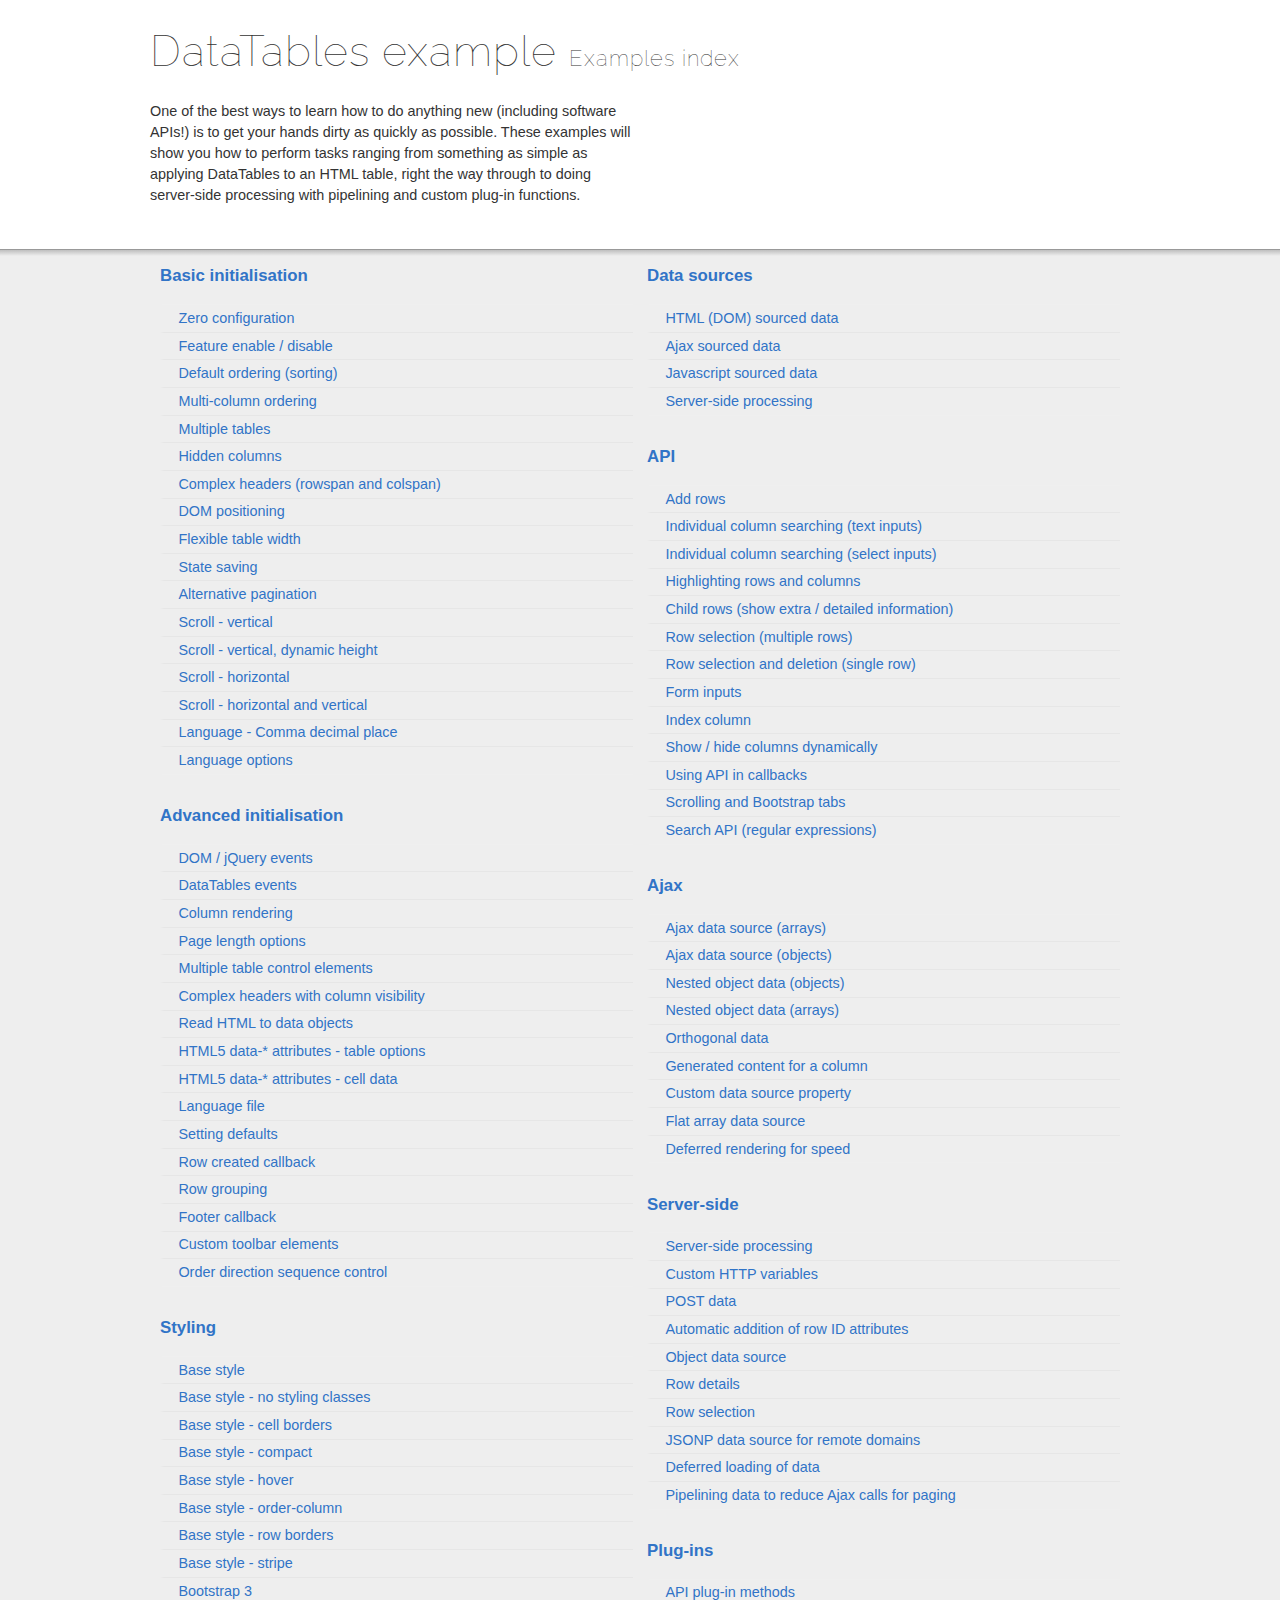
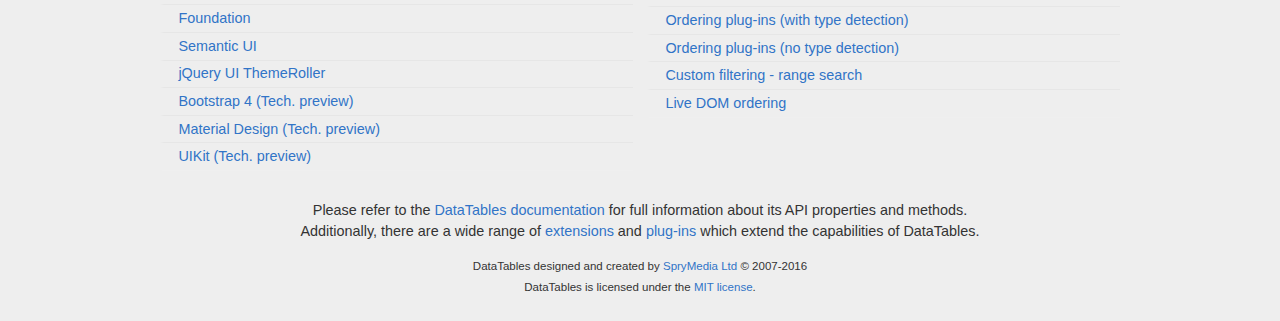
<file: DataTables-1.10.13/examples/index.html>
<!DOCTYPE html>
<html>
<head>
	<meta charset="utf-8">
	<link rel="shortcut icon" type="image/ico" href="http://www.datatables.net/favicon.ico">
	<meta name="viewport" content="initial-scale=1.0, maximum-scale=2.0">
	<link rel="stylesheet" type="text/css" href="./resources/syntax/shCore.css">
	<link rel="stylesheet" type="text/css" href="./resources/demo.css">
	<script type="text/javascript" language="javascript" src="//code.jquery.com/jquery-1.12.4.js">
	</script>
	<script type="text/javascript" language="javascript" src="./resources/syntax/shCore.js">
	</script>
	<script type="text/javascript" language="javascript" src="./resources/demo.js">
	</script>
	<title>DataTables examples - Examples index</title>
</head>
<body class="dt-example">
	<div class="container">
		<section>
			<h1>DataTables example <span>Examples index</span></h1>
			<div class="info">
				<p>One of the best ways to learn how to do anything new (including software APIs!) is to get your hands dirty as quickly as possible. These examples will show you
				how to perform tasks ranging from something as simple as applying DataTables to an HTML table, right the way through to doing server-side processing with
				pipelining and custom plug-in functions.</p>
			</div>
		</section>
	</div>
	<section>
		<div class="footer">
			<div class="gradient"></div>
			<div class="liner">
				<div class="toc">
					<div class="toc-group">
						<h3><a href="./basic_init/index.html">Basic initialisation</a></h3>
						<ul class="toc">
							<li>
								<a href="./basic_init/zero_configuration.html">Zero configuration</a>
							</li>
							<li>
								<a href="./basic_init/filter_only.html">Feature enable / disable</a>
							</li>
							<li>
								<a href="./basic_init/table_sorting.html">Default ordering (sorting)</a>
							</li>
							<li>
								<a href="./basic_init/multi_col_sort.html">Multi-column ordering</a>
							</li>
							<li>
								<a href="./basic_init/multiple_tables.html">Multiple tables</a>
							</li>
							<li>
								<a href="./basic_init/hidden_columns.html">Hidden columns</a>
							</li>
							<li>
								<a href="./basic_init/complex_header.html">Complex headers (rowspan and colspan)</a>
							</li>
							<li>
								<a href="./basic_init/dom.html">DOM positioning</a>
							</li>
							<li>
								<a href="./basic_init/flexible_width.html">Flexible table width</a>
							</li>
							<li>
								<a href="./basic_init/state_save.html">State saving</a>
							</li>
							<li>
								<a href="./basic_init/alt_pagination.html">Alternative pagination</a>
							</li>
							<li>
								<a href="./basic_init/scroll_y.html">Scroll - vertical</a>
							</li>
							<li>
								<a href="./basic_init/scroll_y_dynamic.html">Scroll - vertical, dynamic height</a>
							</li>
							<li>
								<a href="./basic_init/scroll_x.html">Scroll - horizontal</a>
							</li>
							<li>
								<a href="./basic_init/scroll_xy.html">Scroll - horizontal and vertical</a>
							</li>
							<li>
								<a href="./basic_init/comma-decimal.html">Language - Comma decimal place</a>
							</li>
							<li>
								<a href="./basic_init/language.html">Language options</a>
							</li>
						</ul>
					</div>
					<div class="toc-group">
						<h3><a href="./advanced_init/index.html">Advanced initialisation</a></h3>
						<ul class="toc">
							<li>
								<a href="./advanced_init/events_live.html">DOM / jQuery events</a>
							</li>
							<li>
								<a href="./advanced_init/dt_events.html">DataTables events</a>
							</li>
							<li>
								<a href="./advanced_init/column_render.html">Column rendering</a>
							</li>
							<li>
								<a href="./advanced_init/length_menu.html">Page length options</a>
							</li>
							<li>
								<a href="./advanced_init/dom_multiple_elements.html">Multiple table control elements</a>
							</li>
							<li>
								<a href="./advanced_init/complex_header.html">Complex headers with column visibility</a>
							</li>
							<li>
								<a href="./advanced_init/object_dom_read.html">Read HTML to data objects</a>
							</li>
							<li>
								<a href="./advanced_init/html5-data-options.html">HTML5 data-* attributes - table options</a>
							</li>
							<li>
								<a href="./advanced_init/html5-data-attributes.html">HTML5 data-* attributes - cell data</a>
							</li>
							<li>
								<a href="./advanced_init/language_file.html">Language file</a>
							</li>
							<li>
								<a href="./advanced_init/defaults.html">Setting defaults</a>
							</li>
							<li>
								<a href="./advanced_init/row_callback.html">Row created callback</a>
							</li>
							<li>
								<a href="./advanced_init/row_grouping.html">Row grouping</a>
							</li>
							<li>
								<a href="./advanced_init/footer_callback.html">Footer callback</a>
							</li>
							<li>
								<a href="./advanced_init/dom_toolbar.html">Custom toolbar elements</a>
							</li>
							<li>
								<a href="./advanced_init/sort_direction_control.html">Order direction sequence control</a>
							</li>
						</ul>
					</div>
					<div class="toc-group">
						<h3><a href="./styling/index.html">Styling</a></h3>
						<ul class="toc">
							<li>
								<a href="./styling/display.html">Base style</a>
							</li>
							<li>
								<a href="./styling/no-classes.html">Base style - no styling classes</a>
							</li>
							<li>
								<a href="./styling/cell-border.html">Base style - cell borders</a>
							</li>
							<li>
								<a href="./styling/compact.html">Base style - compact</a>
							</li>
							<li>
								<a href="./styling/hover.html">Base style - hover</a>
							</li>
							<li>
								<a href="./styling/order-column.html">Base style - order-column</a>
							</li>
							<li>
								<a href="./styling/row-border.html">Base style - row borders</a>
							</li>
							<li>
								<a href="./styling/stripe.html">Base style - stripe</a>
							</li>
							<li>
								<a href="./styling/bootstrap.html">Bootstrap 3</a>
							</li>
							<li>
								<a href="./styling/foundation.html">Foundation</a>
							</li>
							<li>
								<a href="./styling/semanticui.html">Semantic UI</a>
							</li>
							<li>
								<a href="./styling/jqueryUI.html">jQuery UI ThemeRoller</a>
							</li>
							<li>
								<a href="./styling/bootstrap4.html">Bootstrap 4 (Tech. preview)</a>
							</li>
							<li>
								<a href="./styling/material.html">Material Design (Tech. preview)</a>
							</li>
							<li>
								<a href="./styling/uikit.html">UIKit (Tech. preview)</a>
							</li>
						</ul>
					</div>
					<div class="toc-group">
						<h3><a href="./data_sources/index.html">Data sources</a></h3>
						<ul class="toc">
							<li>
								<a href="./data_sources/dom.html">HTML (DOM) sourced data</a>
							</li>
							<li>
								<a href="./data_sources/ajax.html">Ajax sourced data</a>
							</li>
							<li>
								<a href="./data_sources/js_array.html">Javascript sourced data</a>
							</li>
							<li>
								<a href="./data_sources/server_side.html">Server-side processing</a>
							</li>
						</ul>
					</div>
					<div class="toc-group">
						<h3><a href="./api/index.html">API</a></h3>
						<ul class="toc">
							<li>
								<a href="./api/add_row.html">Add rows</a>
							</li>
							<li>
								<a href="./api/multi_filter.html">Individual column searching (text inputs)</a>
							</li>
							<li>
								<a href="./api/multi_filter_select.html">Individual column searching (select inputs)</a>
							</li>
							<li>
								<a href="./api/highlight.html">Highlighting rows and columns</a>
							</li>
							<li>
								<a href="./api/row_details.html">Child rows (show extra / detailed information)</a>
							</li>
							<li>
								<a href="./api/select_row.html">Row selection (multiple rows)</a>
							</li>
							<li>
								<a href="./api/select_single_row.html">Row selection and deletion (single row)</a>
							</li>
							<li>
								<a href="./api/form.html">Form inputs</a>
							</li>
							<li>
								<a href="./api/counter_columns.html">Index column</a>
							</li>
							<li>
								<a href="./api/show_hide.html">Show / hide columns dynamically</a>
							</li>
							<li>
								<a href="./api/api_in_init.html">Using API in callbacks</a>
							</li>
							<li>
								<a href="./api/tabs_and_scrolling.html">Scrolling and Bootstrap tabs</a>
							</li>
							<li>
								<a href="./api/regex.html">Search API (regular expressions)</a>
							</li>
						</ul>
					</div>
					<div class="toc-group">
						<h3><a href="./ajax/index.html">Ajax</a></h3>
						<ul class="toc">
							<li>
								<a href="./ajax/simple.html">Ajax data source (arrays)</a>
							</li>
							<li>
								<a href="./ajax/objects.html">Ajax data source (objects)</a>
							</li>
							<li>
								<a href="./ajax/deep.html">Nested object data (objects)</a>
							</li>
							<li>
								<a href="./ajax/objects_subarrays.html">Nested object data (arrays)</a>
							</li>
							<li>
								<a href="./ajax/orthogonal-data.html">Orthogonal data</a>
							</li>
							<li>
								<a href="./ajax/null_data_source.html">Generated content for a column</a>
							</li>
							<li>
								<a href="./ajax/custom_data_property.html">Custom data source property</a>
							</li>
							<li>
								<a href="./ajax/custom_data_flat.html">Flat array data source</a>
							</li>
							<li>
								<a href="./ajax/defer_render.html">Deferred rendering for speed</a>
							</li>
						</ul>
					</div>
					<div class="toc-group">
						<h3><a href="./server_side/index.html">Server-side</a></h3>
						<ul class="toc">
							<li>
								<a href="./server_side/simple.html">Server-side processing</a>
							</li>
							<li>
								<a href="./server_side/custom_vars.html">Custom HTTP variables</a>
							</li>
							<li>
								<a href="./server_side/post.html">POST data</a>
							</li>
							<li>
								<a href="./server_side/ids.html">Automatic addition of row ID attributes</a>
							</li>
							<li>
								<a href="./server_side/object_data.html">Object data source</a>
							</li>
							<li>
								<a href="./server_side/row_details.html">Row details</a>
							</li>
							<li>
								<a href="./server_side/select_rows.html">Row selection</a>
							</li>
							<li>
								<a href="./server_side/jsonp.html">JSONP data source for remote domains</a>
							</li>
							<li>
								<a href="./server_side/defer_loading.html">Deferred loading of data</a>
							</li>
							<li>
								<a href="./server_side/pipeline.html">Pipelining data to reduce Ajax calls for paging</a>
							</li>
						</ul>
					</div>
					<div class="toc-group">
						<h3><a href="./plug-ins/index.html">Plug-ins</a></h3>
						<ul class="toc">
							<li>
								<a href="./plug-ins/api.html">API plug-in methods</a>
							</li>
							<li>
								<a href="./plug-ins/sorting_auto.html">Ordering plug-ins (with type detection)</a>
							</li>
							<li>
								<a href="./plug-ins/sorting_manual.html">Ordering plug-ins (no type detection)</a>
							</li>
							<li>
								<a href="./plug-ins/range_filtering.html">Custom filtering - range search</a>
							</li>
							<li>
								<a href="./plug-ins/dom_sort.html">Live DOM ordering</a>
							</li>
						</ul>
					</div>
				</div>
				<div class="epilogue">
					<p>Please refer to the <a href="http://www.datatables.net">DataTables documentation</a> for full information about its API properties and methods.<br>
					Additionally, there are a wide range of <a href="http://www.datatables.net/extensions">extensions</a> and <a href=
					"http://www.datatables.net/plug-ins">plug-ins</a> which extend the capabilities of DataTables.</p>
					<p class="copyright">DataTables designed and created by <a href="http://www.sprymedia.co.uk">SpryMedia Ltd</a> © 2007-2016<br>
					DataTables is licensed under the <a href="http://www.datatables.net/mit">MIT license</a>.</p>
				</div>
			</div>
		</div>
	</section>
</body>
</html>
</file>
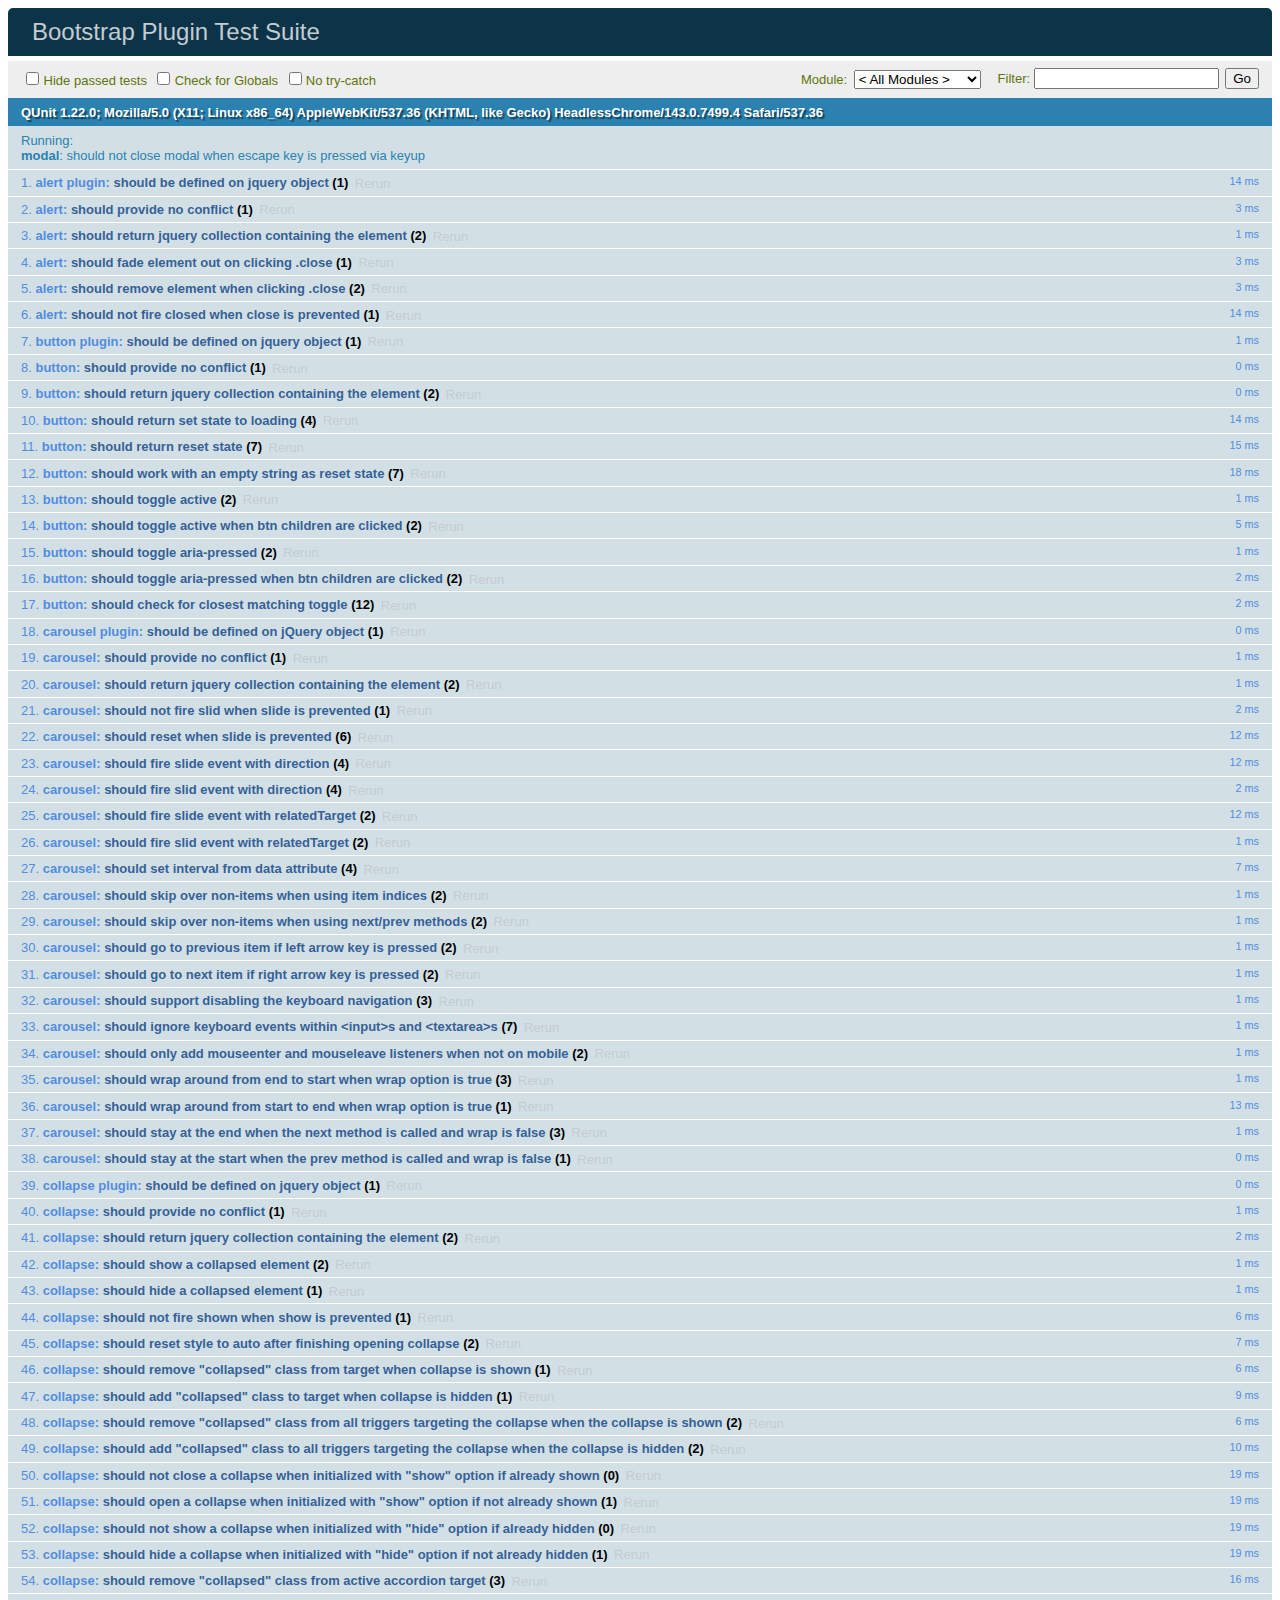
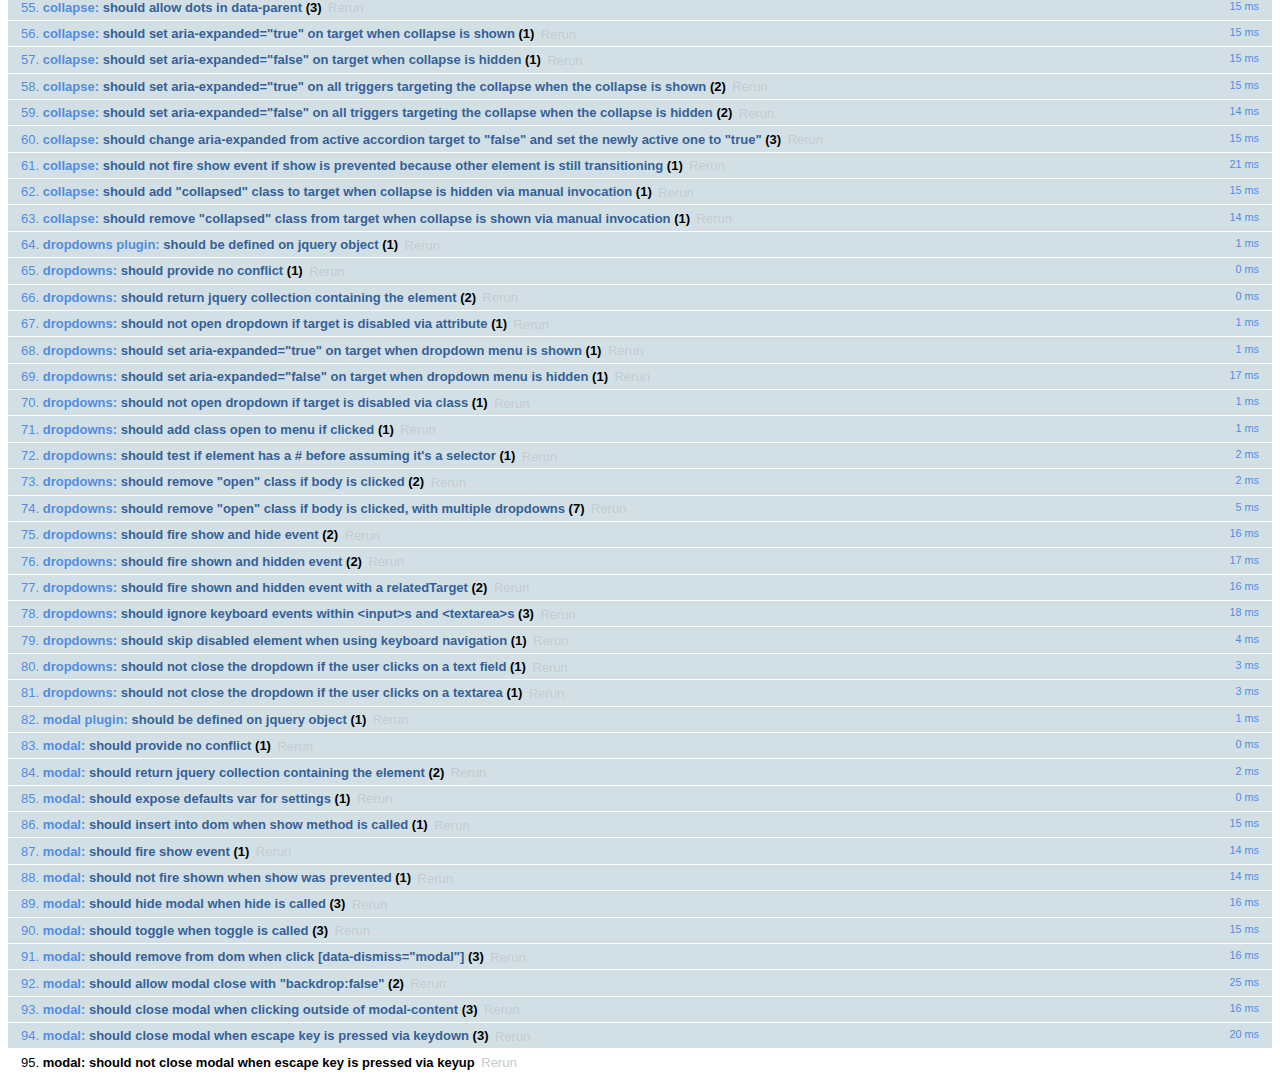
<file: bootstrap-3.3.7-dist/js/tests/index.html>
<!DOCTYPE html>
<html>
  <head>
    <meta charset="utf-8">
    <title>Bootstrap Plugin Test Suite</title>
    <meta name="viewport" content="width=device-width, initial-scale=1">

    <!-- jQuery -->
    <script src="vendor/jquery.min.js"></script>
    <script>
      // Disable jQuery event aliases to ensure we don't accidentally use any of them
      (function () {
        var eventAliases = [
          'blur',
          'focus',
          'focusin',
          'focusout',
          'load',
          'resize',
          'scroll',
          'unload',
          'click',
          'dblclick',
          'mousedown',
          'mouseup',
          'mousemove',
          'mouseover',
          'mouseout',
          'mouseenter',
          'mouseleave',
          'change',
          'select',
          'submit',
          'keydown',
          'keypress',
          'keyup',
          'error',
          'contextmenu',
          'hover',
          'bind',
          'unbind',
          'delegate',
          'undelegate'
        ]
        for (var i = 0; i < eventAliases.length; i++) {
          var eventAlias = eventAliases[i]
          $.fn[eventAlias] = function () {
            throw new Error('Using the ".' + eventAlias + '()" method is not allowed, so that Bootstrap can be compatible with custom jQuery builds which exclude the "event aliases" module that defines said method. See https://github.com/twbs/bootstrap/blob/master/CONTRIBUTING.md#js')
          }
        }
      })()
    </script>

    <!-- QUnit -->
    <link rel="stylesheet" href="vendor/qunit.css" media="screen">
    <script src="vendor/qunit.js"></script>
    <script>
      // See https://github.com/axemclion/grunt-saucelabs#test-result-details-with-qunit
      var log = []
      // Require assert.expect in each test
      QUnit.config.requireExpects = true
      QUnit.done(function (testResults) {
        var tests = []
        for (var i = 0, len = log.length; i < len; i++) {
          var details = log[i]
          tests.push({
            name: details.name,
            result: details.result,
            expected: details.expected,
            actual: details.actual,
            source: details.source
          })
        }
        testResults.tests = tests

        window.global_test_results = testResults
      })

      QUnit.testStart(function (testDetails) {
        $(window).scrollTop(0)
        QUnit.log(function (details) {
          if (!details.result) {
            details.name = testDetails.name
            log.push(details)
          }
        })
      })

      // Cleanup
      QUnit.testDone(function () {
        $('#qunit-fixture').empty()
        $('#modal-test, .modal-backdrop').remove()
      })

      // Display fixture on-screen on iOS to avoid false positives
      if (/iPhone|iPad|iPod/.test(navigator.userAgent)) {
        QUnit.begin(function() {
          $('#qunit-fixture').css({ top: 0, left: 0 })
        })

        QUnit.done(function () {
          $('#qunit-fixture').css({ top: '', left: '' })
        })
      }

      // Disable deprecated global QUnit method aliases in preparation for QUnit v2
      (function () {
        var methodNames = [
          'async',
          'asyncTest',
          'deepEqual',
          'equal',
          'expect',
          'module',
          'notDeepEqual',
          'notEqual',
          'notPropEqual',
          'notStrictEqual',
          'ok',
          'propEqual',
          'push',
          'start',
          'stop',
          'strictEqual',
          'test',
          'throws'
        ];
        for (var i = 0; i < methodNames.length; i++) {
          var methodName = methodNames[i];
          window[methodName] = undefined;
        }
      })();
    </script>

    <!-- Plugin sources -->
    <script>$.support.transition = false</script>
    <script src="../../js/alert.js"></script>
    <script src="../../js/button.js"></script>
    <script src="../../js/carousel.js"></script>
    <script src="../../js/collapse.js"></script>
    <script src="../../js/dropdown.js"></script>
    <script src="../../js/modal.js"></script>
    <script src="../../js/scrollspy.js"></script>
    <script src="../../js/tab.js"></script>
    <script src="../../js/tooltip.js"></script>
    <script src="../../js/popover.js"></script>
    <script src="../../js/affix.js"></script>

    <!-- Unit tests -->
    <script src="unit/alert.js"></script>
    <script src="unit/button.js"></script>
    <script src="unit/carousel.js"></script>
    <script src="unit/collapse.js"></script>
    <script src="unit/dropdown.js"></script>
    <script src="unit/modal.js"></script>
    <script src="unit/scrollspy.js"></script>
    <script src="unit/tab.js"></script>
    <script src="unit/tooltip.js"></script>
    <script src="unit/popover.js"></script>
    <script src="unit/affix.js"></script>

  </head>
  <body>
    <div id="qunit-container">
      <div id="qunit"></div>
      <div id="qunit-fixture"></div>
    </div>
  </body>
</html>
</file>
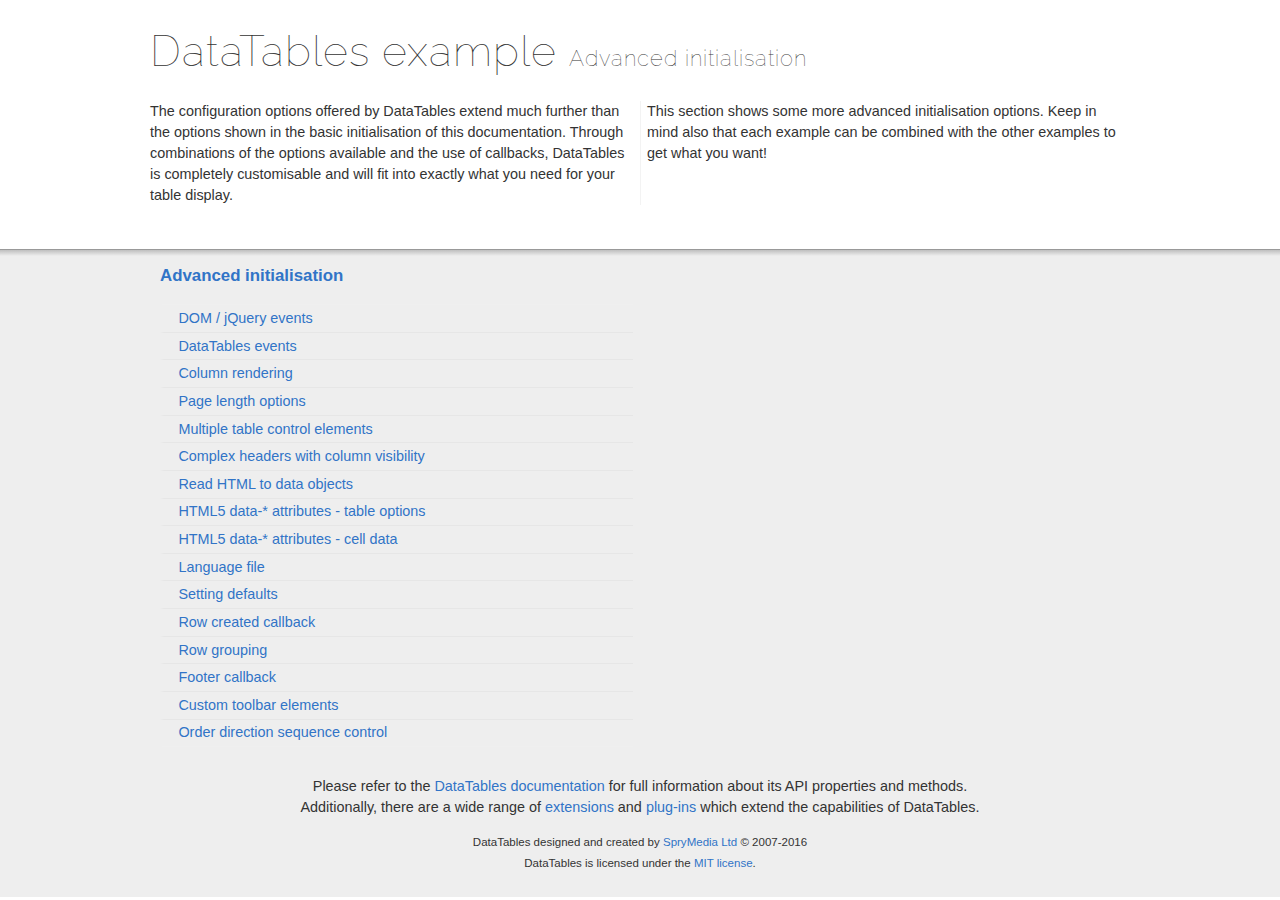
<file: DataTables-1.10.13/examples/advanced_init/index.html>
<!DOCTYPE html>
<html>
<head>
	<meta charset="utf-8">
	<link rel="shortcut icon" type="image/ico" href="http://www.datatables.net/favicon.ico">
	<meta name="viewport" content="initial-scale=1.0, maximum-scale=2.0">
	<link rel="stylesheet" type="text/css" href="../resources/syntax/shCore.css">
	<link rel="stylesheet" type="text/css" href="../resources/demo.css">
	<script type="text/javascript" language="javascript" src="//code.jquery.com/jquery-1.12.4.js">
	</script>
	<script type="text/javascript" language="javascript" src="../resources/syntax/shCore.js">
	</script>
	<script type="text/javascript" language="javascript" src="../resources/demo.js">
	</script>
	<title>DataTables examples - Advanced initialisation</title>
</head>
<body class="dt-example">
	<div class="container">
		<section>
			<h1>DataTables example <span>Advanced initialisation</span></h1>
			<div class="info">
				<p>The configuration options offered by DataTables extend much further than the options shown in the basic initialisation of this documentation. Through
				combinations of the options available and the use of callbacks, DataTables is completely customisable and will fit into exactly what you need for your table
				display.</p>
				<p>This section shows some more advanced initialisation options. Keep in mind also that each example can be combined with the other examples to get what you
				want!</p>
			</div>
		</section>
	</div>
	<section>
		<div class="footer">
			<div class="gradient"></div>
			<div class="liner">
				<div class="toc">
					<div class="toc-group">
						<h3><a href="./index.html">Advanced initialisation</a></h3>
						<ul class="toc">
							<li>
								<a href="./events_live.html">DOM / jQuery events</a>
							</li>
							<li>
								<a href="./dt_events.html">DataTables events</a>
							</li>
							<li>
								<a href="./column_render.html">Column rendering</a>
							</li>
							<li>
								<a href="./length_menu.html">Page length options</a>
							</li>
							<li>
								<a href="./dom_multiple_elements.html">Multiple table control elements</a>
							</li>
							<li>
								<a href="./complex_header.html">Complex headers with column visibility</a>
							</li>
							<li>
								<a href="./object_dom_read.html">Read HTML to data objects</a>
							</li>
							<li>
								<a href="./html5-data-options.html">HTML5 data-* attributes - table options</a>
							</li>
							<li>
								<a href="./html5-data-attributes.html">HTML5 data-* attributes - cell data</a>
							</li>
							<li>
								<a href="./language_file.html">Language file</a>
							</li>
							<li>
								<a href="./defaults.html">Setting defaults</a>
							</li>
							<li>
								<a href="./row_callback.html">Row created callback</a>
							</li>
							<li>
								<a href="./row_grouping.html">Row grouping</a>
							</li>
							<li>
								<a href="./footer_callback.html">Footer callback</a>
							</li>
							<li>
								<a href="./dom_toolbar.html">Custom toolbar elements</a>
							</li>
							<li>
								<a href="./sort_direction_control.html">Order direction sequence control</a>
							</li>
						</ul>
					</div>
				</div>
				<div class="epilogue">
					<p>Please refer to the <a href="http://www.datatables.net">DataTables documentation</a> for full information about its API properties and methods.<br>
					Additionally, there are a wide range of <a href="http://www.datatables.net/extensions">extensions</a> and <a href=
					"http://www.datatables.net/plug-ins">plug-ins</a> which extend the capabilities of DataTables.</p>
					<p class="copyright">DataTables designed and created by <a href="http://www.sprymedia.co.uk">SpryMedia Ltd</a> © 2007-2016<br>
					DataTables is licensed under the <a href="http://www.datatables.net/mit">MIT license</a>.</p>
				</div>
			</div>
		</div>
	</section>
</body>
</html>
</file>
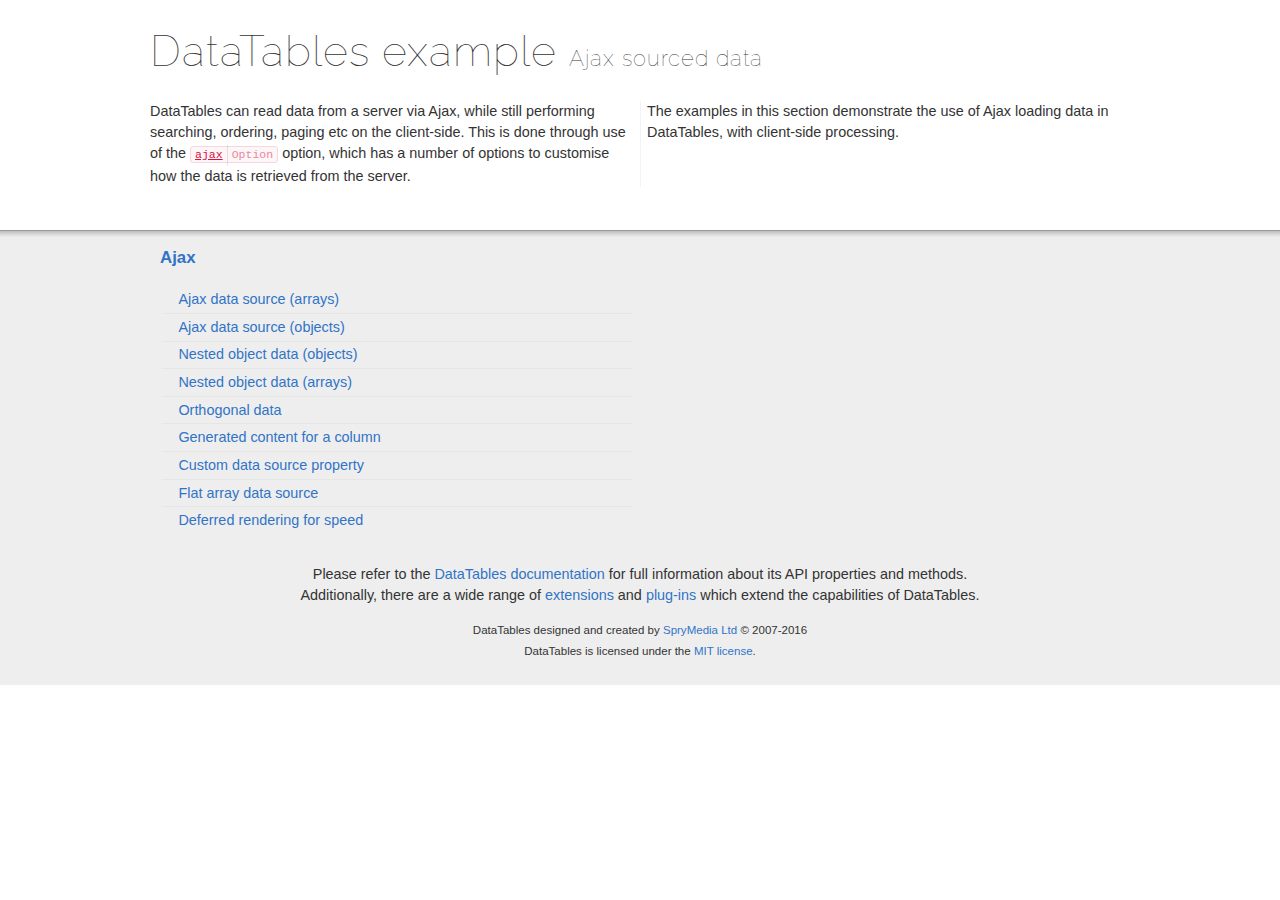
<file: DataTables-1.10.13/examples/ajax/index.html>
<!DOCTYPE html>
<html>
<head>
	<meta charset="utf-8">
	<link rel="shortcut icon" type="image/ico" href="http://www.datatables.net/favicon.ico">
	<meta name="viewport" content="initial-scale=1.0, maximum-scale=2.0">
	<link rel="stylesheet" type="text/css" href="../resources/syntax/shCore.css">
	<link rel="stylesheet" type="text/css" href="../resources/demo.css">
	<script type="text/javascript" language="javascript" src="//code.jquery.com/jquery-1.12.4.js">
	</script>
	<script type="text/javascript" language="javascript" src="../resources/syntax/shCore.js">
	</script>
	<script type="text/javascript" language="javascript" src="../resources/demo.js">
	</script>
	<title>DataTables examples - Ajax sourced data</title>
</head>
<body class="dt-example">
	<div class="container">
		<section>
			<h1>DataTables example <span>Ajax sourced data</span></h1>
			<div class="info">
				<p>DataTables can read data from a server via Ajax, while still performing searching, ordering, paging etc on the client-side. This is done through use of the
				<a href="//datatables.net/reference/option/ajax"><code class="option" title="DataTables initialisation option">ajax</code></a> option, which has a number of
				options to customise how the data is retrieved from the server.</p>
				<p>The examples in this section demonstrate the use of Ajax loading data in DataTables, with client-side processing.</p>
			</div>
		</section>
	</div>
	<section>
		<div class="footer">
			<div class="gradient"></div>
			<div class="liner">
				<div class="toc">
					<div class="toc-group">
						<h3><a href="./index.html">Ajax</a></h3>
						<ul class="toc">
							<li>
								<a href="./simple.html">Ajax data source (arrays)</a>
							</li>
							<li>
								<a href="./objects.html">Ajax data source (objects)</a>
							</li>
							<li>
								<a href="./deep.html">Nested object data (objects)</a>
							</li>
							<li>
								<a href="./objects_subarrays.html">Nested object data (arrays)</a>
							</li>
							<li>
								<a href="./orthogonal-data.html">Orthogonal data</a>
							</li>
							<li>
								<a href="./null_data_source.html">Generated content for a column</a>
							</li>
							<li>
								<a href="./custom_data_property.html">Custom data source property</a>
							</li>
							<li>
								<a href="./custom_data_flat.html">Flat array data source</a>
							</li>
							<li>
								<a href="./defer_render.html">Deferred rendering for speed</a>
							</li>
						</ul>
					</div>
				</div>
				<div class="epilogue">
					<p>Please refer to the <a href="http://www.datatables.net">DataTables documentation</a> for full information about its API properties and methods.<br>
					Additionally, there are a wide range of <a href="http://www.datatables.net/extensions">extensions</a> and <a href=
					"http://www.datatables.net/plug-ins">plug-ins</a> which extend the capabilities of DataTables.</p>
					<p class="copyright">DataTables designed and created by <a href="http://www.sprymedia.co.uk">SpryMedia Ltd</a> © 2007-2016<br>
					DataTables is licensed under the <a href="http://www.datatables.net/mit">MIT license</a>.</p>
				</div>
			</div>
		</div>
	</section>
</body>
</html>
</file>
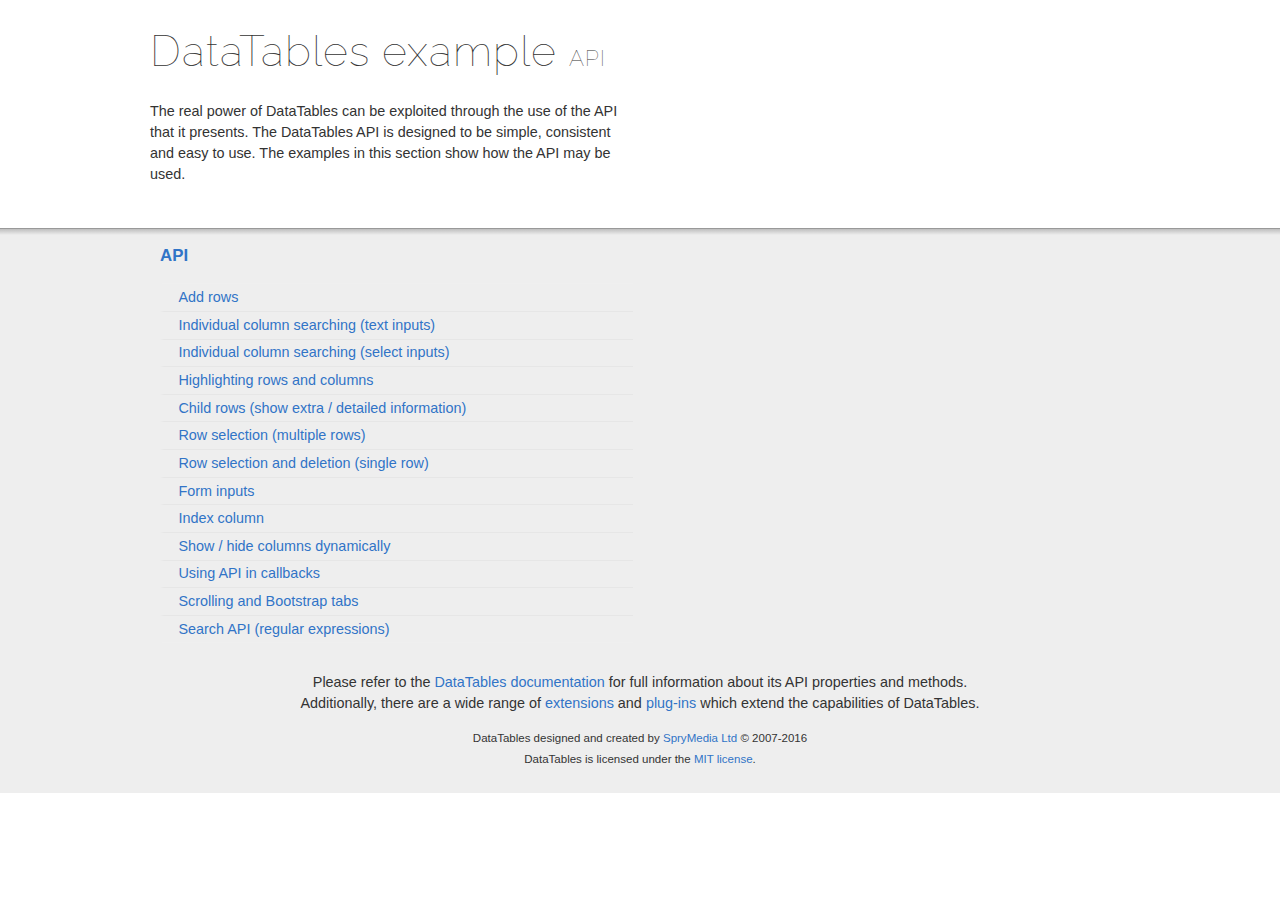
<file: DataTables-1.10.13/examples/api/index.html>
<!DOCTYPE html>
<html>
<head>
	<meta charset="utf-8">
	<link rel="shortcut icon" type="image/ico" href="http://www.datatables.net/favicon.ico">
	<meta name="viewport" content="initial-scale=1.0, maximum-scale=2.0">
	<link rel="stylesheet" type="text/css" href="../resources/syntax/shCore.css">
	<link rel="stylesheet" type="text/css" href="../resources/demo.css">
	<script type="text/javascript" language="javascript" src="//code.jquery.com/jquery-1.12.4.js">
	</script>
	<script type="text/javascript" language="javascript" src="../resources/syntax/shCore.js">
	</script>
	<script type="text/javascript" language="javascript" src="../resources/demo.js">
	</script>
	<title>DataTables examples - API</title>
</head>
<body class="dt-example">
	<div class="container">
		<section>
			<h1>DataTables example <span>API</span></h1>
			<div class="info">
				<p>The real power of DataTables can be exploited through the use of the API that it presents. The DataTables API is designed to be simple, consistent and easy to
				use. The examples in this section show how the API may be used.</p>
			</div>
		</section>
	</div>
	<section>
		<div class="footer">
			<div class="gradient"></div>
			<div class="liner">
				<div class="toc">
					<div class="toc-group">
						<h3><a href="./index.html">API</a></h3>
						<ul class="toc">
							<li>
								<a href="./add_row.html">Add rows</a>
							</li>
							<li>
								<a href="./multi_filter.html">Individual column searching (text inputs)</a>
							</li>
							<li>
								<a href="./multi_filter_select.html">Individual column searching (select inputs)</a>
							</li>
							<li>
								<a href="./highlight.html">Highlighting rows and columns</a>
							</li>
							<li>
								<a href="./row_details.html">Child rows (show extra / detailed information)</a>
							</li>
							<li>
								<a href="./select_row.html">Row selection (multiple rows)</a>
							</li>
							<li>
								<a href="./select_single_row.html">Row selection and deletion (single row)</a>
							</li>
							<li>
								<a href="./form.html">Form inputs</a>
							</li>
							<li>
								<a href="./counter_columns.html">Index column</a>
							</li>
							<li>
								<a href="./show_hide.html">Show / hide columns dynamically</a>
							</li>
							<li>
								<a href="./api_in_init.html">Using API in callbacks</a>
							</li>
							<li>
								<a href="./tabs_and_scrolling.html">Scrolling and Bootstrap tabs</a>
							</li>
							<li>
								<a href="./regex.html">Search API (regular expressions)</a>
							</li>
						</ul>
					</div>
				</div>
				<div class="epilogue">
					<p>Please refer to the <a href="http://www.datatables.net">DataTables documentation</a> for full information about its API properties and methods.<br>
					Additionally, there are a wide range of <a href="http://www.datatables.net/extensions">extensions</a> and <a href=
					"http://www.datatables.net/plug-ins">plug-ins</a> which extend the capabilities of DataTables.</p>
					<p class="copyright">DataTables designed and created by <a href="http://www.sprymedia.co.uk">SpryMedia Ltd</a> © 2007-2016<br>
					DataTables is licensed under the <a href="http://www.datatables.net/mit">MIT license</a>.</p>
				</div>
			</div>
		</div>
	</section>
</body>
</html>
</file>
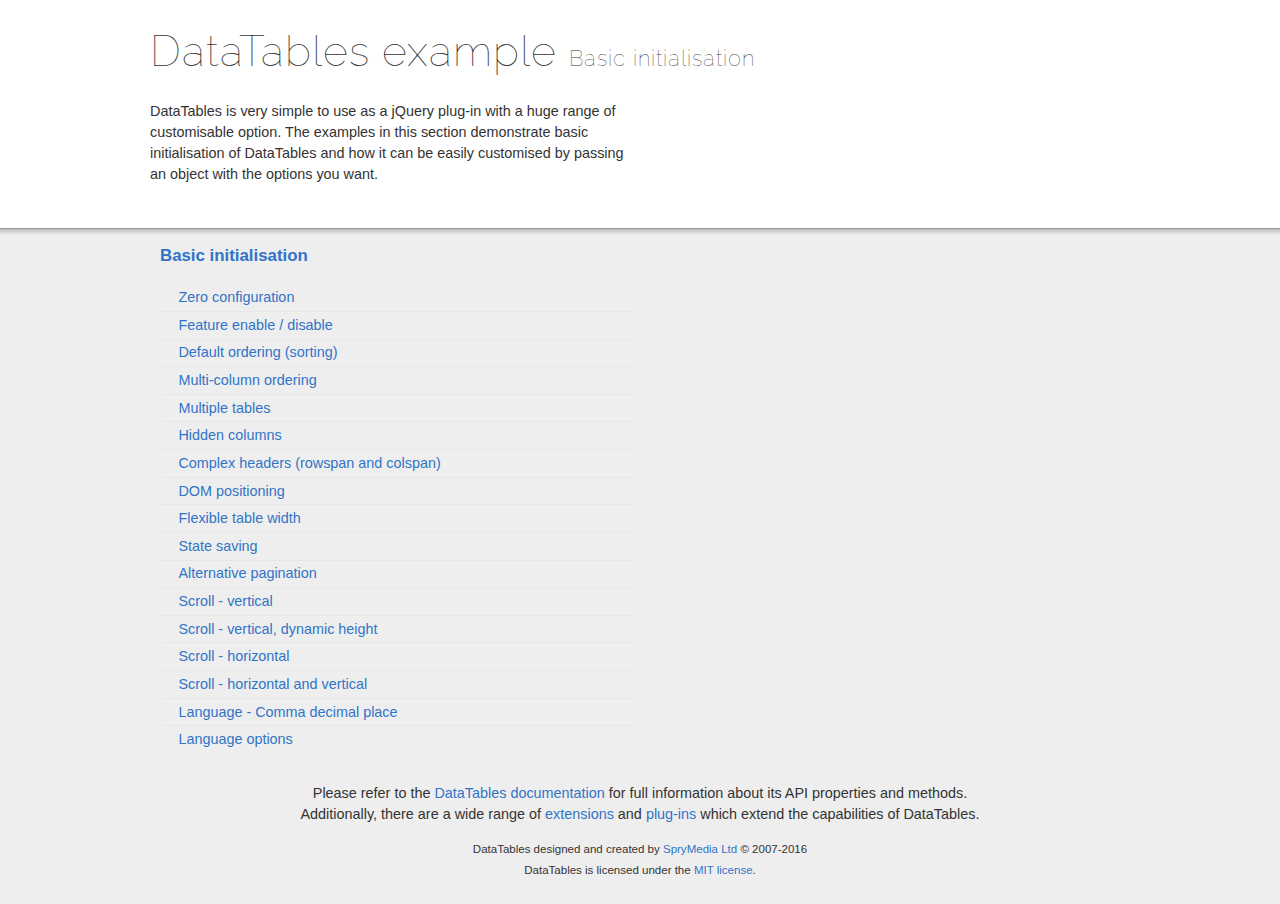
<file: DataTables-1.10.13/examples/basic_init/index.html>
<!DOCTYPE html>
<html>
<head>
	<meta charset="utf-8">
	<link rel="shortcut icon" type="image/ico" href="http://www.datatables.net/favicon.ico">
	<meta name="viewport" content="initial-scale=1.0, maximum-scale=2.0">
	<link rel="stylesheet" type="text/css" href="../resources/syntax/shCore.css">
	<link rel="stylesheet" type="text/css" href="../resources/demo.css">
	<script type="text/javascript" language="javascript" src="//code.jquery.com/jquery-1.12.4.js">
	</script>
	<script type="text/javascript" language="javascript" src="../resources/syntax/shCore.js">
	</script>
	<script type="text/javascript" language="javascript" src="../resources/demo.js">
	</script>
	<title>DataTables examples - Basic initialisation</title>
</head>
<body class="dt-example">
	<div class="container">
		<section>
			<h1>DataTables example <span>Basic initialisation</span></h1>
			<div class="info">
				<p>DataTables is very simple to use as a jQuery plug-in with a huge range of customisable option. The examples in this section demonstrate basic initialisation of
				DataTables and how it can be easily customised by passing an object with the options you want.</p>
			</div>
		</section>
	</div>
	<section>
		<div class="footer">
			<div class="gradient"></div>
			<div class="liner">
				<div class="toc">
					<div class="toc-group">
						<h3><a href="./index.html">Basic initialisation</a></h3>
						<ul class="toc">
							<li>
								<a href="./zero_configuration.html">Zero configuration</a>
							</li>
							<li>
								<a href="./filter_only.html">Feature enable / disable</a>
							</li>
							<li>
								<a href="./table_sorting.html">Default ordering (sorting)</a>
							</li>
							<li>
								<a href="./multi_col_sort.html">Multi-column ordering</a>
							</li>
							<li>
								<a href="./multiple_tables.html">Multiple tables</a>
							</li>
							<li>
								<a href="./hidden_columns.html">Hidden columns</a>
							</li>
							<li>
								<a href="./complex_header.html">Complex headers (rowspan and colspan)</a>
							</li>
							<li>
								<a href="./dom.html">DOM positioning</a>
							</li>
							<li>
								<a href="./flexible_width.html">Flexible table width</a>
							</li>
							<li>
								<a href="./state_save.html">State saving</a>
							</li>
							<li>
								<a href="./alt_pagination.html">Alternative pagination</a>
							</li>
							<li>
								<a href="./scroll_y.html">Scroll - vertical</a>
							</li>
							<li>
								<a href="./scroll_y_dynamic.html">Scroll - vertical, dynamic height</a>
							</li>
							<li>
								<a href="./scroll_x.html">Scroll - horizontal</a>
							</li>
							<li>
								<a href="./scroll_xy.html">Scroll - horizontal and vertical</a>
							</li>
							<li>
								<a href="./comma-decimal.html">Language - Comma decimal place</a>
							</li>
							<li>
								<a href="./language.html">Language options</a>
							</li>
						</ul>
					</div>
				</div>
				<div class="epilogue">
					<p>Please refer to the <a href="http://www.datatables.net">DataTables documentation</a> for full information about its API properties and methods.<br>
					Additionally, there are a wide range of <a href="http://www.datatables.net/extensions">extensions</a> and <a href=
					"http://www.datatables.net/plug-ins">plug-ins</a> which extend the capabilities of DataTables.</p>
					<p class="copyright">DataTables designed and created by <a href="http://www.sprymedia.co.uk">SpryMedia Ltd</a> © 2007-2016<br>
					DataTables is licensed under the <a href="http://www.datatables.net/mit">MIT license</a>.</p>
				</div>
			</div>
		</div>
	</section>
</body>
</html>
</file>
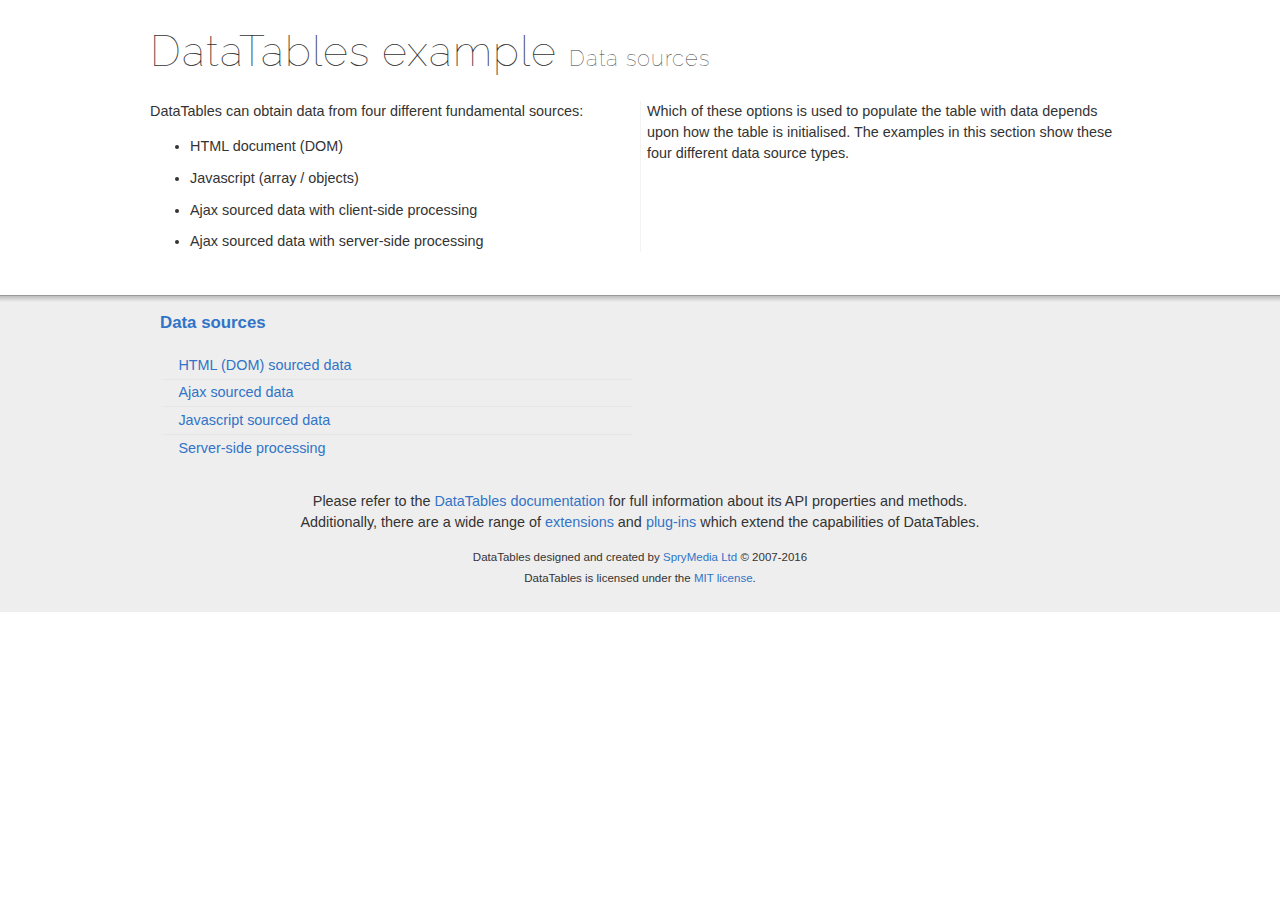
<file: DataTables-1.10.13/examples/data_sources/index.html>
<!DOCTYPE html>
<html>
<head>
	<meta charset="utf-8">
	<link rel="shortcut icon" type="image/ico" href="http://www.datatables.net/favicon.ico">
	<meta name="viewport" content="initial-scale=1.0, maximum-scale=2.0">
	<link rel="stylesheet" type="text/css" href="../resources/syntax/shCore.css">
	<link rel="stylesheet" type="text/css" href="../resources/demo.css">
	<script type="text/javascript" language="javascript" src="//code.jquery.com/jquery-1.12.4.js">
	</script>
	<script type="text/javascript" language="javascript" src="../resources/syntax/shCore.js">
	</script>
	<script type="text/javascript" language="javascript" src="../resources/demo.js">
	</script>
	<title>DataTables examples - Data sources</title>
</head>
<body class="dt-example">
	<div class="container">
		<section>
			<h1>DataTables example <span>Data sources</span></h1>
			<div class="info">
				<p>DataTables can obtain data from four different fundamental sources:</p>
				<ul class="markdown">
					<li>HTML document (DOM)</li>
					<li>Javascript (array / objects)</li>
					<li>Ajax sourced data with client-side processing</li>
					<li>Ajax sourced data with server-side processing</li>
				</ul>
				<p>Which of these options is used to populate the table with data depends upon how the table is initialised. The examples in this section show these four different
				data source types.</p>
			</div>
		</section>
	</div>
	<section>
		<div class="footer">
			<div class="gradient"></div>
			<div class="liner">
				<div class="toc">
					<div class="toc-group">
						<h3><a href="./index.html">Data sources</a></h3>
						<ul class="toc">
							<li>
								<a href="./dom.html">HTML (DOM) sourced data</a>
							</li>
							<li>
								<a href="./ajax.html">Ajax sourced data</a>
							</li>
							<li>
								<a href="./js_array.html">Javascript sourced data</a>
							</li>
							<li>
								<a href="./server_side.html">Server-side processing</a>
							</li>
						</ul>
					</div>
				</div>
				<div class="epilogue">
					<p>Please refer to the <a href="http://www.datatables.net">DataTables documentation</a> for full information about its API properties and methods.<br>
					Additionally, there are a wide range of <a href="http://www.datatables.net/extensions">extensions</a> and <a href=
					"http://www.datatables.net/plug-ins">plug-ins</a> which extend the capabilities of DataTables.</p>
					<p class="copyright">DataTables designed and created by <a href="http://www.sprymedia.co.uk">SpryMedia Ltd</a> © 2007-2016<br>
					DataTables is licensed under the <a href="http://www.datatables.net/mit">MIT license</a>.</p>
				</div>
			</div>
		</div>
	</section>
</body>
</html>
</file>
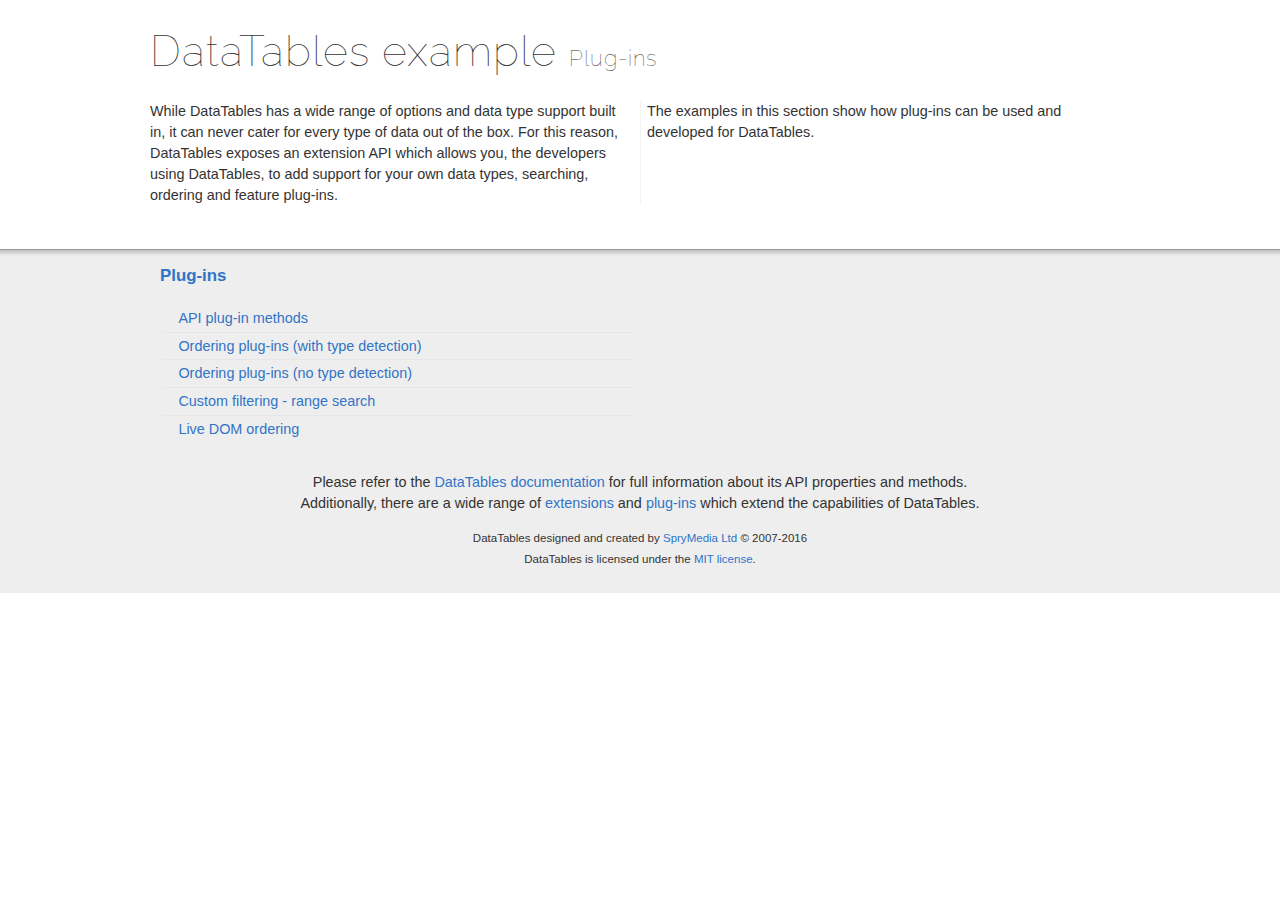
<file: DataTables-1.10.13/examples/plug-ins/index.html>
<!DOCTYPE html>
<html>
<head>
	<meta charset="utf-8">
	<link rel="shortcut icon" type="image/ico" href="http://www.datatables.net/favicon.ico">
	<meta name="viewport" content="initial-scale=1.0, maximum-scale=2.0">
	<link rel="stylesheet" type="text/css" href="../resources/syntax/shCore.css">
	<link rel="stylesheet" type="text/css" href="../resources/demo.css">
	<script type="text/javascript" language="javascript" src="//code.jquery.com/jquery-1.12.4.js">
	</script>
	<script type="text/javascript" language="javascript" src="../resources/syntax/shCore.js">
	</script>
	<script type="text/javascript" language="javascript" src="../resources/demo.js">
	</script>
	<title>DataTables examples - Plug-ins</title>
</head>
<body class="dt-example">
	<div class="container">
		<section>
			<h1>DataTables example <span>Plug-ins</span></h1>
			<div class="info">
				<p>While DataTables has a wide range of options and data type support built in, it can never cater for every type of data out of the box. For this reason,
				DataTables exposes an extension API which allows you, the developers using DataTables, to add support for your own data types, searching, ordering and feature
				plug-ins.</p>
				<p>The examples in this section show how plug-ins can be used and developed for DataTables.</p>
			</div>
		</section>
	</div>
	<section>
		<div class="footer">
			<div class="gradient"></div>
			<div class="liner">
				<div class="toc">
					<div class="toc-group">
						<h3><a href="./index.html">Plug-ins</a></h3>
						<ul class="toc">
							<li>
								<a href="./api.html">API plug-in methods</a>
							</li>
							<li>
								<a href="./sorting_auto.html">Ordering plug-ins (with type detection)</a>
							</li>
							<li>
								<a href="./sorting_manual.html">Ordering plug-ins (no type detection)</a>
							</li>
							<li>
								<a href="./range_filtering.html">Custom filtering - range search</a>
							</li>
							<li>
								<a href="./dom_sort.html">Live DOM ordering</a>
							</li>
						</ul>
					</div>
				</div>
				<div class="epilogue">
					<p>Please refer to the <a href="http://www.datatables.net">DataTables documentation</a> for full information about its API properties and methods.<br>
					Additionally, there are a wide range of <a href="http://www.datatables.net/extensions">extensions</a> and <a href=
					"http://www.datatables.net/plug-ins">plug-ins</a> which extend the capabilities of DataTables.</p>
					<p class="copyright">DataTables designed and created by <a href="http://www.sprymedia.co.uk">SpryMedia Ltd</a> © 2007-2016<br>
					DataTables is licensed under the <a href="http://www.datatables.net/mit">MIT license</a>.</p>
				</div>
			</div>
		</div>
	</section>
</body>
</html>
</file>
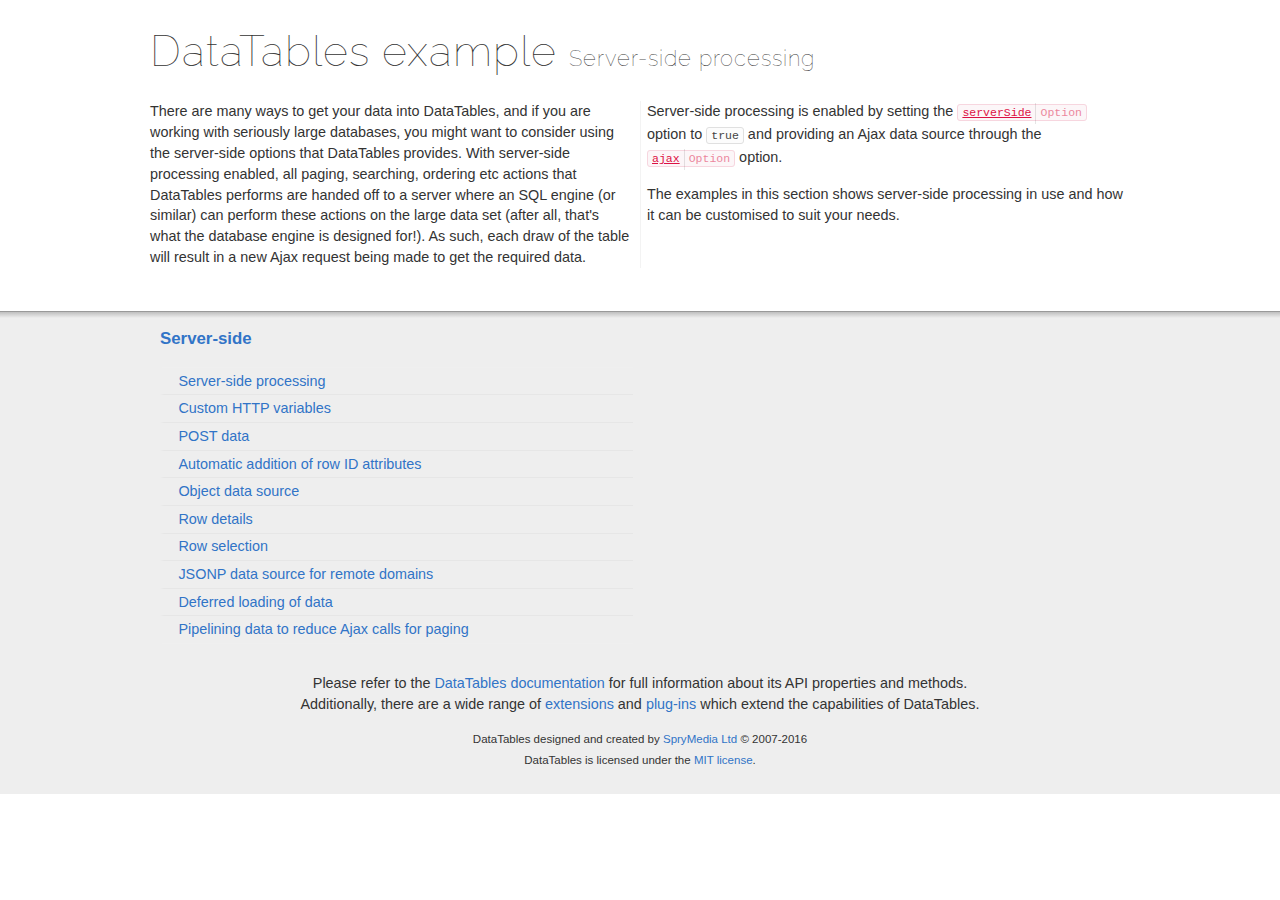
<file: DataTables-1.10.13/examples/server_side/index.html>
<!DOCTYPE html>
<html>
<head>
	<meta charset="utf-8">
	<link rel="shortcut icon" type="image/ico" href="http://www.datatables.net/favicon.ico">
	<meta name="viewport" content="initial-scale=1.0, maximum-scale=2.0">
	<link rel="stylesheet" type="text/css" href="../resources/syntax/shCore.css">
	<link rel="stylesheet" type="text/css" href="../resources/demo.css">
	<script type="text/javascript" language="javascript" src="//code.jquery.com/jquery-1.12.4.js">
	</script>
	<script type="text/javascript" language="javascript" src="../resources/syntax/shCore.js">
	</script>
	<script type="text/javascript" language="javascript" src="../resources/demo.js">
	</script>
	<title>DataTables examples - Server-side processing</title>
</head>
<body class="dt-example">
	<div class="container">
		<section>
			<h1>DataTables example <span>Server-side processing</span></h1>
			<div class="info">
				<p>There are many ways to get your data into DataTables, and if you are working with seriously large databases, you might want to consider using the server-side
				options that DataTables provides. With server-side processing enabled, all paging, searching, ordering etc actions that DataTables performs are handed off to a
				server where an SQL engine (or similar) can perform these actions on the large data set (after all, that's what the database engine is designed for!). As such,
				each draw of the table will result in a new Ajax request being made to get the required data.</p>
				<p>Server-side processing is enabled by setting the <a href="//datatables.net/reference/option/serverSide"><code class="option" title=
				"DataTables initialisation option">serverSide</code></a> option to <code>true</code> and providing an Ajax data source through the <a href=
				"//datatables.net/reference/option/ajax"><code class="option" title="DataTables initialisation option">ajax</code></a> option.</p>
				<p>The examples in this section shows server-side processing in use and how it can be customised to suit your needs.</p>
			</div>
		</section>
	</div>
	<section>
		<div class="footer">
			<div class="gradient"></div>
			<div class="liner">
				<div class="toc">
					<div class="toc-group">
						<h3><a href="./index.html">Server-side</a></h3>
						<ul class="toc">
							<li>
								<a href="./simple.html">Server-side processing</a>
							</li>
							<li>
								<a href="./custom_vars.html">Custom HTTP variables</a>
							</li>
							<li>
								<a href="./post.html">POST data</a>
							</li>
							<li>
								<a href="./ids.html">Automatic addition of row ID attributes</a>
							</li>
							<li>
								<a href="./object_data.html">Object data source</a>
							</li>
							<li>
								<a href="./row_details.html">Row details</a>
							</li>
							<li>
								<a href="./select_rows.html">Row selection</a>
							</li>
							<li>
								<a href="./jsonp.html">JSONP data source for remote domains</a>
							</li>
							<li>
								<a href="./defer_loading.html">Deferred loading of data</a>
							</li>
							<li>
								<a href="./pipeline.html">Pipelining data to reduce Ajax calls for paging</a>
							</li>
						</ul>
					</div>
				</div>
				<div class="epilogue">
					<p>Please refer to the <a href="http://www.datatables.net">DataTables documentation</a> for full information about its API properties and methods.<br>
					Additionally, there are a wide range of <a href="http://www.datatables.net/extensions">extensions</a> and <a href=
					"http://www.datatables.net/plug-ins">plug-ins</a> which extend the capabilities of DataTables.</p>
					<p class="copyright">DataTables designed and created by <a href="http://www.sprymedia.co.uk">SpryMedia Ltd</a> © 2007-2016<br>
					DataTables is licensed under the <a href="http://www.datatables.net/mit">MIT license</a>.</p>
				</div>
			</div>
		</div>
	</section>
</body>
</html>
</file>
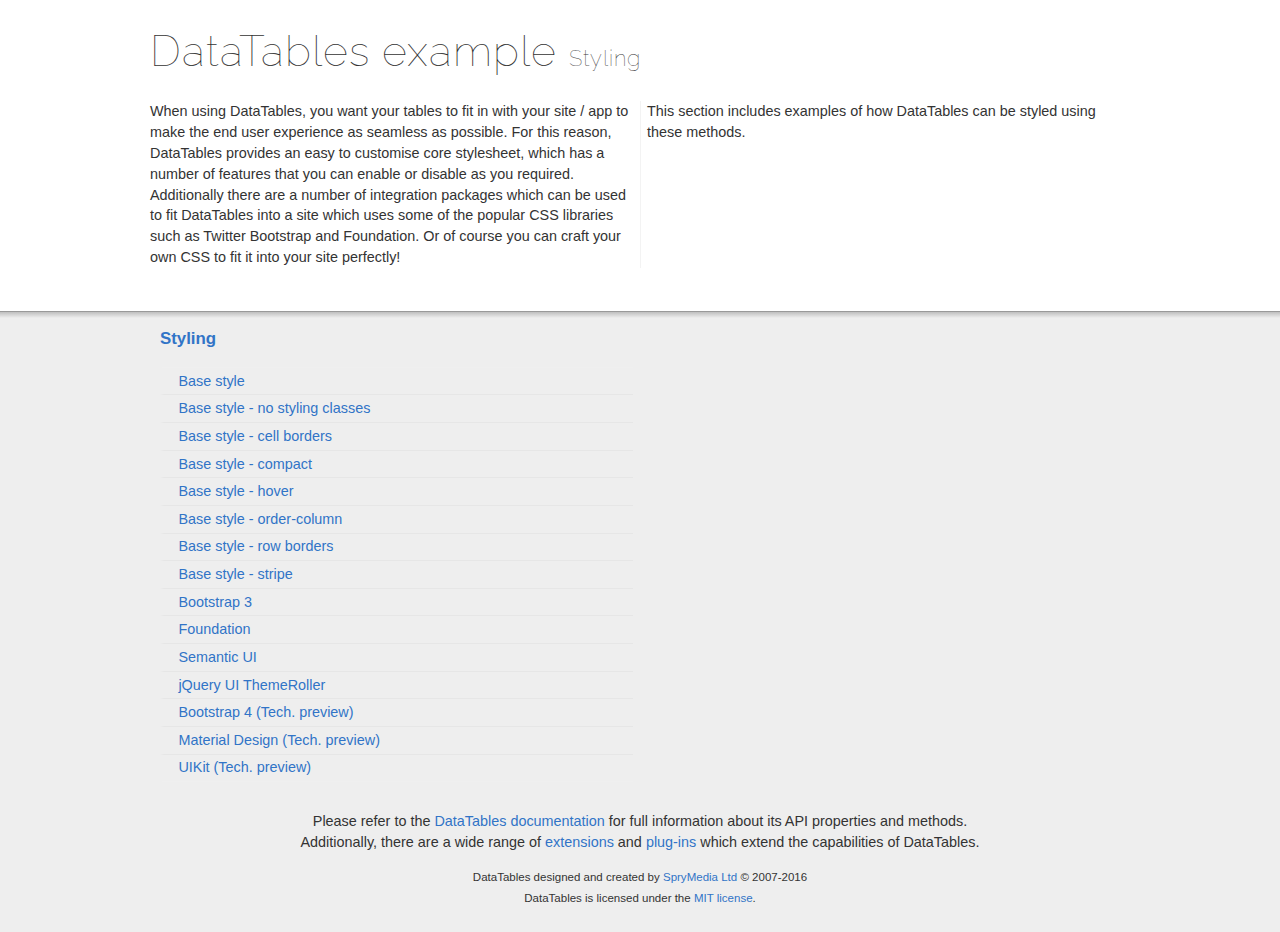
<file: DataTables-1.10.13/examples/styling/index.html>
<!DOCTYPE html>
<html>
<head>
	<meta charset="utf-8">
	<link rel="shortcut icon" type="image/ico" href="http://www.datatables.net/favicon.ico">
	<meta name="viewport" content="initial-scale=1.0, maximum-scale=2.0">
	<link rel="stylesheet" type="text/css" href="../resources/syntax/shCore.css">
	<link rel="stylesheet" type="text/css" href="../resources/demo.css">
	<script type="text/javascript" language="javascript" src="//code.jquery.com/jquery-1.12.4.js">
	</script>
	<script type="text/javascript" language="javascript" src="../resources/syntax/shCore.js">
	</script>
	<script type="text/javascript" language="javascript" src="../resources/demo.js">
	</script>
	<title>DataTables examples - Styling</title>
</head>
<body class="dt-example">
	<div class="container">
		<section>
			<h1>DataTables example <span>Styling</span></h1>
			<div class="info">
				<p>When using DataTables, you want your tables to fit in with your site / app to make the end user experience as seamless as possible. For this reason, DataTables
				provides an easy to customise core stylesheet, which has a number of features that you can enable or disable as you required. Additionally there are a number of
				integration packages which can be used to fit DataTables into a site which uses some of the popular CSS libraries such as Twitter Bootstrap and Foundation. Or of
				course you can craft your own CSS to fit it into your site perfectly!</p>
				<p>This section includes examples of how DataTables can be styled using these methods.</p>
			</div>
		</section>
	</div>
	<section>
		<div class="footer">
			<div class="gradient"></div>
			<div class="liner">
				<div class="toc">
					<div class="toc-group">
						<h3><a href="./index.html">Styling</a></h3>
						<ul class="toc">
							<li>
								<a href="./display.html">Base style</a>
							</li>
							<li>
								<a href="./no-classes.html">Base style - no styling classes</a>
							</li>
							<li>
								<a href="./cell-border.html">Base style - cell borders</a>
							</li>
							<li>
								<a href="./compact.html">Base style - compact</a>
							</li>
							<li>
								<a href="./hover.html">Base style - hover</a>
							</li>
							<li>
								<a href="./order-column.html">Base style - order-column</a>
							</li>
							<li>
								<a href="./row-border.html">Base style - row borders</a>
							</li>
							<li>
								<a href="./stripe.html">Base style - stripe</a>
							</li>
							<li>
								<a href="./bootstrap.html">Bootstrap 3</a>
							</li>
							<li>
								<a href="./foundation.html">Foundation</a>
							</li>
							<li>
								<a href="./semanticui.html">Semantic UI</a>
							</li>
							<li>
								<a href="./jqueryUI.html">jQuery UI ThemeRoller</a>
							</li>
							<li>
								<a href="./bootstrap4.html">Bootstrap 4 (Tech. preview)</a>
							</li>
							<li>
								<a href="./material.html">Material Design (Tech. preview)</a>
							</li>
							<li>
								<a href="./uikit.html">UIKit (Tech. preview)</a>
							</li>
						</ul>
					</div>
				</div>
				<div class="epilogue">
					<p>Please refer to the <a href="http://www.datatables.net">DataTables documentation</a> for full information about its API properties and methods.<br>
					Additionally, there are a wide range of <a href="http://www.datatables.net/extensions">extensions</a> and <a href=
					"http://www.datatables.net/plug-ins">plug-ins</a> which extend the capabilities of DataTables.</p>
					<p class="copyright">DataTables designed and created by <a href="http://www.sprymedia.co.uk">SpryMedia Ltd</a> © 2007-2016<br>
					DataTables is licensed under the <a href="http://www.datatables.net/mit">MIT license</a>.</p>
				</div>
			</div>
		</div>
	</section>
</body>
</html>
</file>
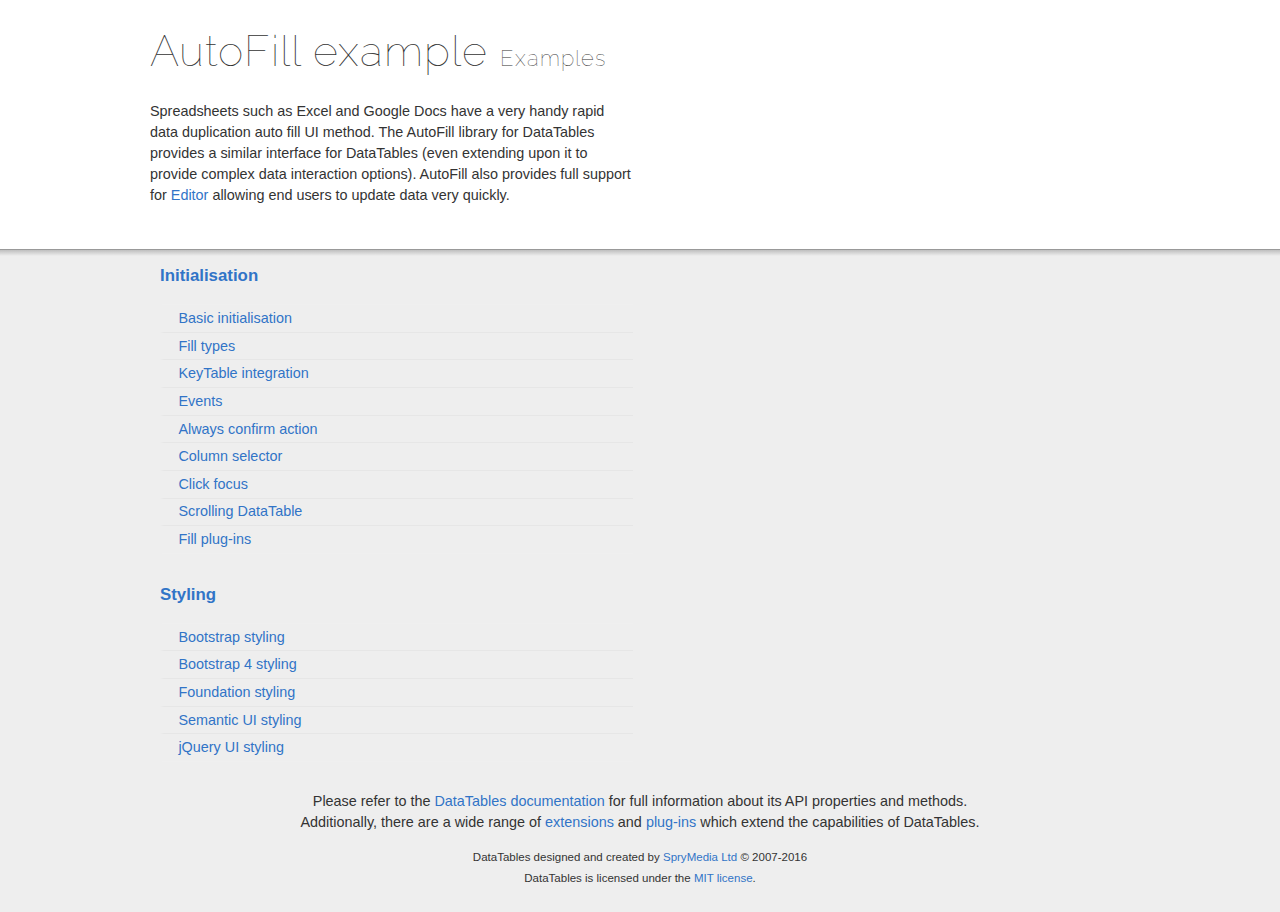
<file: DataTables-1.10.13/extensions/AutoFill/examples/index.html>
<!DOCTYPE html>
<html>
<head>
	<meta charset="utf-8">
	<link rel="shortcut icon" type="image/ico" href="http://www.datatables.net/favicon.ico">
	<meta name="viewport" content="initial-scale=1.0, maximum-scale=2.0">
	<link rel="stylesheet" type="text/css" href="../../../examples/resources/syntax/shCore.css">
	<link rel="stylesheet" type="text/css" href="../../../examples/resources/demo.css">
	<script type="text/javascript" language="javascript" src="//code.jquery.com/jquery-1.12.3.js">
	</script>
	<script type="text/javascript" language="javascript" src="../../../examples/resources/syntax/shCore.js">
	</script>
	<script type="text/javascript" language="javascript" src="../../../examples/resources/demo.js">
	</script>
	<title>AutoFill examples - Examples</title>
</head>
<body class="dt-example">
	<div class="container">
		<section>
			<h1>AutoFill example <span>Examples</span></h1>
			<div class="info">
				<p>Spreadsheets such as Excel and Google Docs have a very handy rapid data duplication auto fill UI method. The AutoFill library for DataTables provides a similar
				interface for DataTables (even extending upon it to provide complex data interaction options). AutoFill also provides full support for <a href=
				"https://editor.datatables.net">Editor</a> allowing end users to update data very quickly.</p>
			</div>
		</section>
	</div>
	<section>
		<div class="footer">
			<div class="gradient"></div>
			<div class="liner">
				<div class="toc">
					<div class="toc-group">
						<h3><a href="./initialisation/index.html">Initialisation</a></h3>
						<ul class="toc">
							<li>
								<a href="./initialisation/simple.html">Basic initialisation</a>
							</li>
							<li>
								<a href="./initialisation/fills.html">Fill types</a>
							</li>
							<li>
								<a href="./initialisation/keyTable.html">KeyTable integration</a>
							</li>
							<li>
								<a href="./initialisation/events.html">Events</a>
							</li>
							<li>
								<a href="./initialisation/alwaysAsk.html">Always confirm action</a>
							</li>
							<li>
								<a href="./initialisation/columns.html">Column selector</a>
							</li>
							<li>
								<a href="./initialisation/focus.html">Click focus</a>
							</li>
							<li>
								<a href="./initialisation/scrolling.html">Scrolling DataTable</a>
							</li>
							<li>
								<a href="./initialisation/plugins.html">Fill plug-ins</a>
							</li>
						</ul>
					</div>
					<div class="toc-group">
						<h3><a href="./styling/index.html">Styling</a></h3>
						<ul class="toc">
							<li>
								<a href="./styling/bootstrap.html">Bootstrap styling</a>
							</li>
							<li>
								<a href="./styling/bootstrap4.html">Bootstrap 4 styling</a>
							</li>
							<li>
								<a href="./styling/foundation.html">Foundation styling</a>
							</li>
							<li>
								<a href="./styling/semanticui.html">Semantic UI styling</a>
							</li>
							<li>
								<a href="./styling/jqueryui.html">jQuery UI styling</a>
							</li>
						</ul>
					</div>
				</div>
				<div class="epilogue">
					<p>Please refer to the <a href="http://www.datatables.net">DataTables documentation</a> for full information about its API properties and methods.<br>
					Additionally, there are a wide range of <a href="http://www.datatables.net/extensions">extensions</a> and <a href=
					"http://www.datatables.net/plug-ins">plug-ins</a> which extend the capabilities of DataTables.</p>
					<p class="copyright">DataTables designed and created by <a href="http://www.sprymedia.co.uk">SpryMedia Ltd</a> © 2007-2016<br>
					DataTables is licensed under the <a href="http://www.datatables.net/mit">MIT license</a>.</p>
				</div>
			</div>
		</div>
	</section>
</body>
</html>
</file>
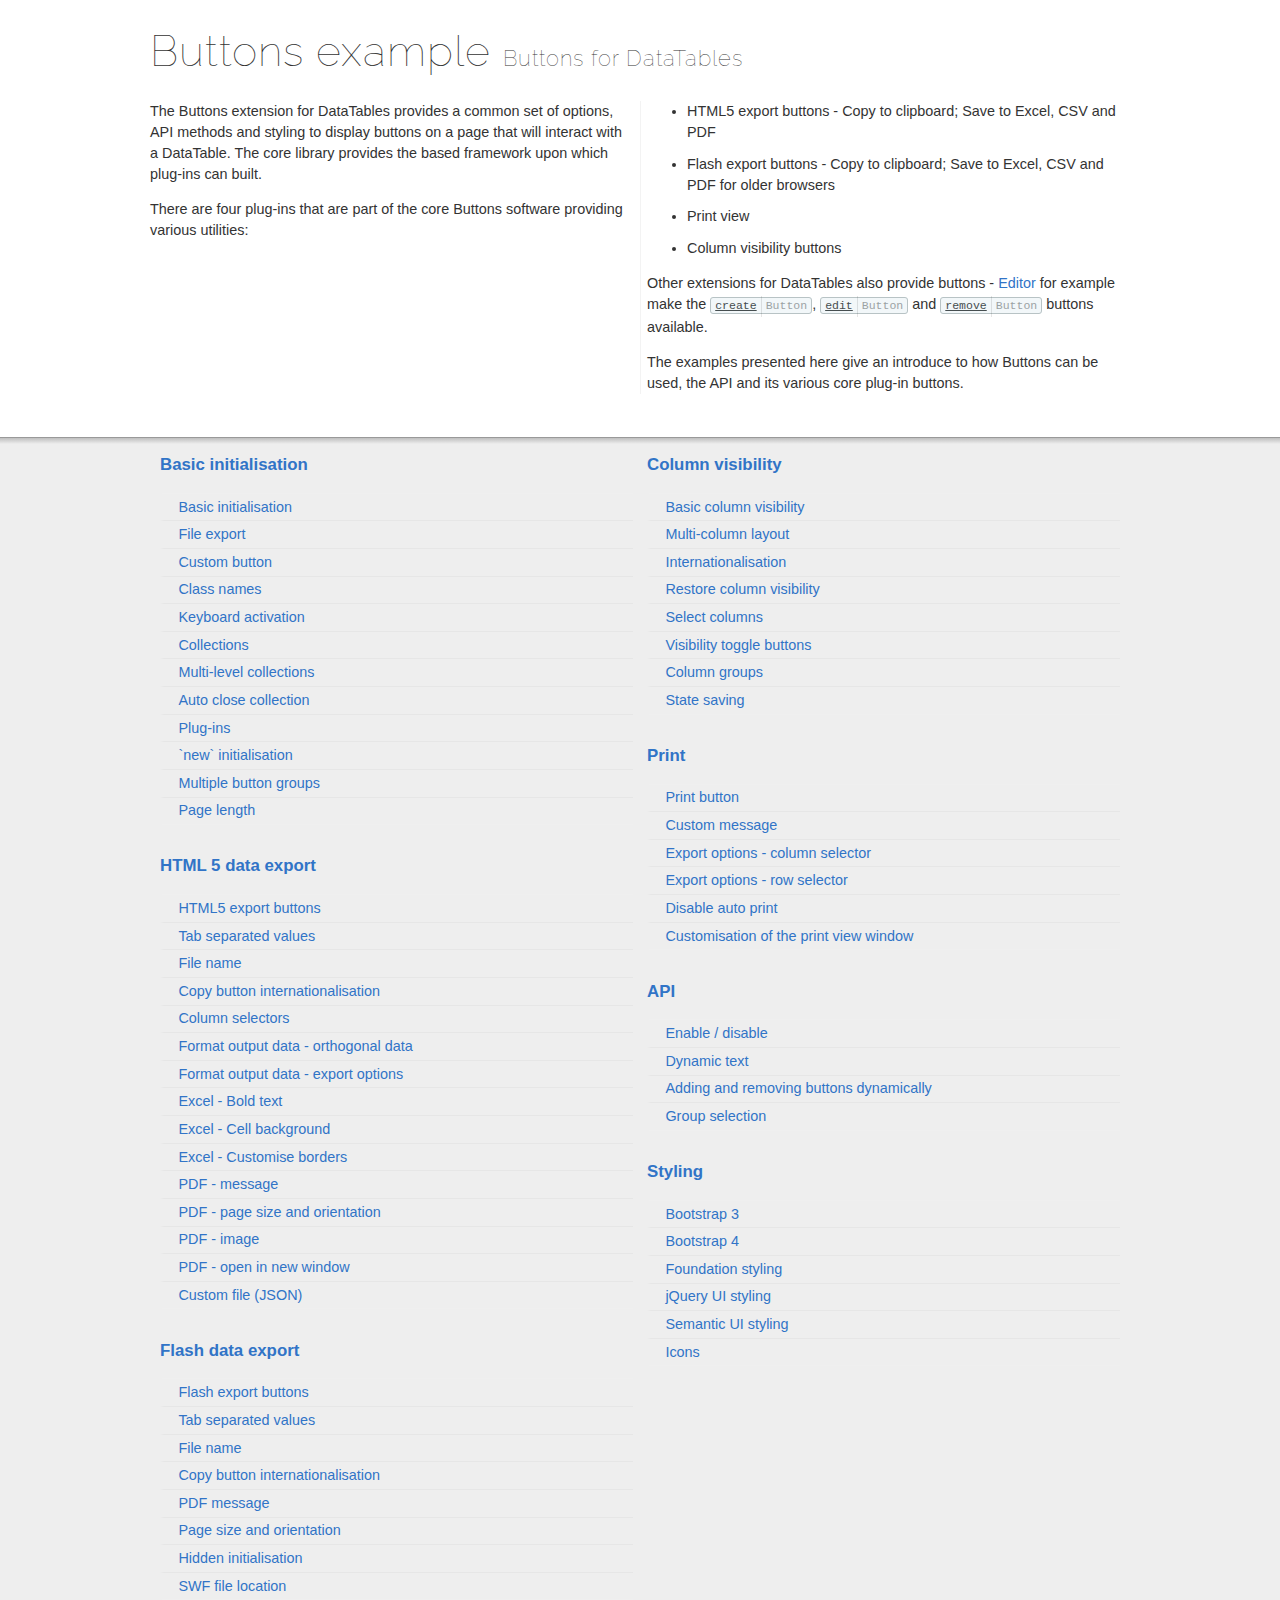
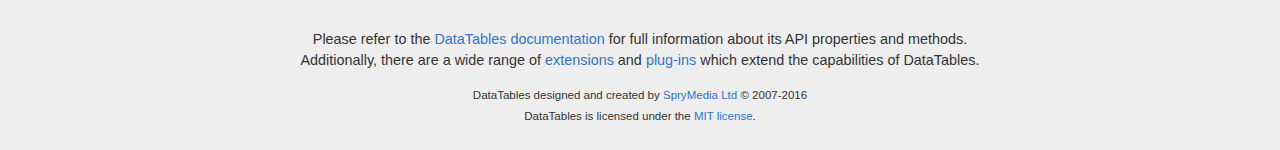
<file: DataTables-1.10.13/extensions/Buttons/examples/index.html>
<!DOCTYPE html>
<html>
<head>
	<meta charset="utf-8">
	<link rel="shortcut icon" type="image/ico" href="http://www.datatables.net/favicon.ico">
	<meta name="viewport" content="initial-scale=1.0, maximum-scale=2.0">
	<link rel="stylesheet" type="text/css" href="../../../examples/resources/syntax/shCore.css">
	<link rel="stylesheet" type="text/css" href="../../../examples/resources/demo.css">
	<script type="text/javascript" language="javascript" src="../../../examples/resources/syntax/shCore.js">
	</script>
	<script type="text/javascript" language="javascript" src="../../../examples/resources/demo.js">
	</script>
	<title>Buttons examples - Buttons for DataTables</title>
</head>
<body class="dt-example">
	<div class="container">
		<section>
			<h1>Buttons example <span>Buttons for DataTables</span></h1>
			<div class="info">
				<p>The Buttons extension for DataTables provides a common set of options, API methods and styling to display buttons on a page that will interact with a DataTable.
				The core library provides the based framework upon which plug-ins can built.</p>
				<p>There are four plug-ins that are part of the core Buttons software providing various utilities:</p>
				<ul class="markdown">
					<li>HTML5 export buttons - Copy to clipboard; Save to Excel, CSV and PDF</li>
					<li>Flash export buttons - Copy to clipboard; Save to Excel, CSV and PDF for older browsers</li>
					<li>Print view</li>
					<li>Column visibility buttons</li>
				</ul>
				<p>Other extensions for DataTables also provide buttons - <a href="https://editor.datatables.net">Editor</a> for example make the <a href=
				"//editor.datatables.net/reference/button/create"><code class="button" title="Editor button type">create</code></a>, <a href=
				"//editor.datatables.net/reference/button/edit"><code class="button" title="Editor button type">edit</code></a> and <a href=
				"//editor.datatables.net/reference/button/remove"><code class="button" title="Editor button type">remove</code></a> buttons available.</p>
				<p>The examples presented here give an introduce to how Buttons can be used, the API and its various core plug-in buttons.</p>
			</div>
		</section>
	</div>
	<section>
		<div class="footer">
			<div class="gradient"></div>
			<div class="liner">
				<div class="toc">
					<div class="toc-group">
						<h3><a href="./initialisation/index.html">Basic initialisation</a></h3>
						<ul class="toc">
							<li>
								<a href="./initialisation/simple.html">Basic initialisation</a>
							</li>
							<li>
								<a href="./initialisation/export.html">File export</a>
							</li>
							<li>
								<a href="./initialisation/custom.html">Custom button</a>
							</li>
							<li>
								<a href="./initialisation/className.html">Class names</a>
							</li>
							<li>
								<a href="./initialisation/keys.html">Keyboard activation</a>
							</li>
							<li>
								<a href="./initialisation/collections.html">Collections</a>
							</li>
							<li>
								<a href="./initialisation/collections-sub.html">Multi-level collections</a>
							</li>
							<li>
								<a href="./initialisation/collections-autoClose.html">Auto close collection</a>
							</li>
							<li>
								<a href="./initialisation/plugins.html">Plug-ins</a>
							</li>
							<li>
								<a href="./initialisation/new.html">`new` initialisation</a>
							</li>
							<li>
								<a href="./initialisation/multiple.html">Multiple button groups</a>
							</li>
							<li>
								<a href="./initialisation/pageLength.html">Page length</a>
							</li>
						</ul>
					</div>
					<div class="toc-group">
						<h3><a href="./html5/index.html">HTML 5 data export</a></h3>
						<ul class="toc">
							<li>
								<a href="./html5/simple.html">HTML5 export buttons</a>
							</li>
							<li>
								<a href="./html5/tsv.html">Tab separated values</a>
							</li>
							<li>
								<a href="./html5/filename.html">File name</a>
							</li>
							<li>
								<a href="./html5/copyi18n.html">Copy button internationalisation</a>
							</li>
							<li>
								<a href="./html5/columns.html">Column selectors</a>
							</li>
							<li>
								<a href="./html5/outputFormat-orthogonal.html">Format output data - orthogonal data</a>
							</li>
							<li>
								<a href="./html5/outputFormat-function.html">Format output data - export options</a>
							</li>
							<li>
								<a href="./html5/excelTextBold.html">Excel - Bold text</a>
							</li>
							<li>
								<a href="./html5/excelCellShading.html">Excel - Cell background</a>
							</li>
							<li>
								<a href="./html5/excelBorder.html">Excel - Customise borders</a>
							</li>
							<li>
								<a href="./html5/pdfMessage.html">PDF - message</a>
							</li>
							<li>
								<a href="./html5/pdfPage.html">PDF - page size and orientation</a>
							</li>
							<li>
								<a href="./html5/pdfImage.html">PDF - image</a>
							</li>
							<li>
								<a href="./html5/pdfOpen.html">PDF - open in new window</a>
							</li>
							<li>
								<a href="./html5/customFile.html">Custom file (JSON)</a>
							</li>
						</ul>
					</div>
					<div class="toc-group">
						<h3><a href="./flash/index.html">Flash data export</a></h3>
						<ul class="toc">
							<li>
								<a href="./flash/simple.html">Flash export buttons</a>
							</li>
							<li>
								<a href="./flash/tsv.html">Tab separated values</a>
							</li>
							<li>
								<a href="./flash/filename.html">File name</a>
							</li>
							<li>
								<a href="./flash/copyi18n.html">Copy button internationalisation</a>
							</li>
							<li>
								<a href="./flash/pdfMessage.html">PDF message</a>
							</li>
							<li>
								<a href="./flash/pdfPage.html">Page size and orientation</a>
							</li>
							<li>
								<a href="./flash/hidden.html">Hidden initialisation</a>
							</li>
							<li>
								<a href="./flash/swfPath.html">SWF file location</a>
							</li>
						</ul>
					</div>
					<div class="toc-group">
						<h3><a href="./column_visibility/index.html">Column visibility</a></h3>
						<ul class="toc">
							<li>
								<a href="./column_visibility/simple.html">Basic column visibility</a>
							</li>
							<li>
								<a href="./column_visibility/layout.html">Multi-column layout</a>
							</li>
							<li>
								<a href="./column_visibility/text.html">Internationalisation</a>
							</li>
							<li>
								<a href="./column_visibility/restore.html">Restore column visibility</a>
							</li>
							<li>
								<a href="./column_visibility/columns.html">Select columns</a>
							</li>
							<li>
								<a href="./column_visibility/columnsToggle.html">Visibility toggle buttons</a>
							</li>
							<li>
								<a href="./column_visibility/columnGroups.html">Column groups</a>
							</li>
							<li>
								<a href="./column_visibility/stateSave.html">State saving</a>
							</li>
						</ul>
					</div>
					<div class="toc-group">
						<h3><a href="./print/index.html">Print</a></h3>
						<ul class="toc">
							<li>
								<a href="./print/simple.html">Print button</a>
							</li>
							<li>
								<a href="./print/message.html">Custom message</a>
							</li>
							<li>
								<a href="./print/columns.html">Export options - column selector</a>
							</li>
							<li>
								<a href="./print/select.html">Export options - row selector</a>
							</li>
							<li>
								<a href="./print/autoPrint.html">Disable auto print</a>
							</li>
							<li>
								<a href="./print/customisation.html">Customisation of the print view window</a>
							</li>
						</ul>
					</div>
					<div class="toc-group">
						<h3><a href="./api/index.html">API</a></h3>
						<ul class="toc">
							<li>
								<a href="./api/enable.html">Enable / disable</a>
							</li>
							<li>
								<a href="./api/text.html">Dynamic text</a>
							</li>
							<li>
								<a href="./api/addRemove.html">Adding and removing buttons dynamically</a>
							</li>
							<li>
								<a href="./api/group.html">Group selection</a>
							</li>
						</ul>
					</div>
					<div class="toc-group">
						<h3><a href="./styling/index.html">Styling</a></h3>
						<ul class="toc">
							<li>
								<a href="./styling/bootstrap.html">Bootstrap 3</a>
							</li>
							<li>
								<a href="./styling/bootstrap4.html">Bootstrap 4</a>
							</li>
							<li>
								<a href="./styling/foundation.html">Foundation styling</a>
							</li>
							<li>
								<a href="./styling/jqueryui.html">jQuery UI styling</a>
							</li>
							<li>
								<a href="./styling/semanticui.html">Semantic UI styling</a>
							</li>
							<li>
								<a href="./styling/icons.html">Icons</a>
							</li>
						</ul>
					</div>
				</div>
				<div class="epilogue">
					<p>Please refer to the <a href="http://www.datatables.net">DataTables documentation</a> for full information about its API properties and methods.<br>
					Additionally, there are a wide range of <a href="http://www.datatables.net/extensions">extensions</a> and <a href=
					"http://www.datatables.net/plug-ins">plug-ins</a> which extend the capabilities of DataTables.</p>
					<p class="copyright">DataTables designed and created by <a href="http://www.sprymedia.co.uk">SpryMedia Ltd</a> © 2007-2016<br>
					DataTables is licensed under the <a href="http://www.datatables.net/mit">MIT license</a>.</p>
				</div>
			</div>
		</div>
	</section>
</body>
</html>
</file>
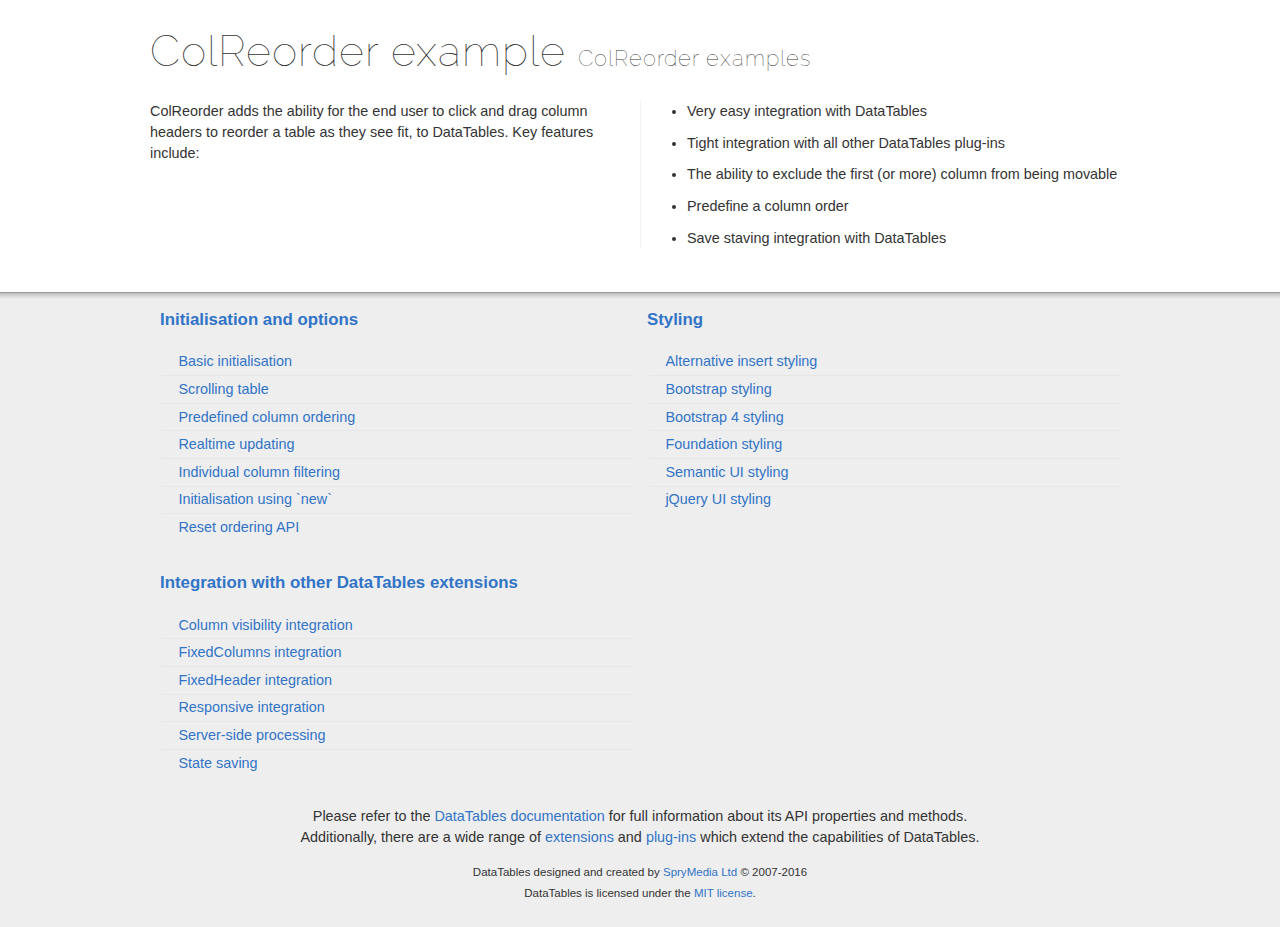
<file: DataTables-1.10.13/extensions/ColReorder/examples/index.html>
<!DOCTYPE html>
<html>
<head>
	<meta charset="utf-8">
	<link rel="shortcut icon" type="image/ico" href="http://www.datatables.net/favicon.ico">
	<meta name="viewport" content="initial-scale=1.0, maximum-scale=2.0">
	<link rel="stylesheet" type="text/css" href="../../../examples/resources/syntax/shCore.css">
	<link rel="stylesheet" type="text/css" href="../../../examples/resources/demo.css">
	<script type="text/javascript" language="javascript" src="//code.jquery.com/jquery-1.12.3.min.js">
	</script>
	<script type="text/javascript" language="javascript" src="../../../examples/resources/syntax/shCore.js">
	</script>
	<script type="text/javascript" language="javascript" src="../../../examples/resources/demo.js">
	</script>
	<title>ColReorder examples - ColReorder examples</title>
</head>
<body class="dt-example">
	<div class="container">
		<section>
			<h1>ColReorder example <span>ColReorder examples</span></h1>
			<div class="info">
				<p>ColReorder adds the ability for the end user to click and drag column headers to reorder a table as they see fit, to DataTables. Key features include:</p>
				<ul class="markdown">
					<li>Very easy integration with DataTables</li>
					<li>Tight integration with all other DataTables plug-ins</li>
					<li>The ability to exclude the first (or more) column from being movable</li>
					<li>Predefine a column order</li>
					<li>Save staving integration with DataTables</li>
				</ul>
			</div>
		</section>
	</div>
	<section>
		<div class="footer">
			<div class="gradient"></div>
			<div class="liner">
				<div class="toc">
					<div class="toc-group">
						<h3><a href="./initialisation/index.html">Initialisation and options</a></h3>
						<ul class="toc">
							<li>
								<a href="./initialisation/simple.html">Basic initialisation</a>
							</li>
							<li>
								<a href="./initialisation/scrolling.html">Scrolling table</a>
							</li>
							<li>
								<a href="./initialisation/predefined.html">Predefined column ordering</a>
							</li>
							<li>
								<a href="./initialisation/realtime.html">Realtime updating</a>
							</li>
							<li>
								<a href="./initialisation/col_filter.html">Individual column filtering</a>
							</li>
							<li>
								<a href="./initialisation/new_init.html">Initialisation using `new`</a>
							</li>
							<li>
								<a href="./initialisation/reset.html">Reset ordering API</a>
							</li>
						</ul>
					</div>
					<div class="toc-group">
						<h3><a href="./integration/index.html">Integration with other DataTables extensions</a></h3>
						<ul class="toc">
							<li>
								<a href="./integration/colvis.html">Column visibility integration</a>
							</li>
							<li>
								<a href="./integration/fixedcolumns.html">FixedColumns integration</a>
							</li>
							<li>
								<a href="./integration/fixedheader.html">FixedHeader integration</a>
							</li>
							<li>
								<a href="./integration/responsive.html">Responsive integration</a>
							</li>
							<li>
								<a href="./integration/server_side.html">Server-side processing</a>
							</li>
							<li>
								<a href="./integration/state_save.html">State saving</a>
							</li>
						</ul>
					</div>
					<div class="toc-group">
						<h3><a href="./styling/index.html">Styling</a></h3>
						<ul class="toc">
							<li>
								<a href="./styling/alt_insert.html">Alternative insert styling</a>
							</li>
							<li>
								<a href="./styling/bootstrap.html">Bootstrap styling</a>
							</li>
							<li>
								<a href="./styling/bootstrap4.html">Bootstrap 4 styling</a>
							</li>
							<li>
								<a href="./styling/foundation.html">Foundation styling</a>
							</li>
							<li>
								<a href="./styling/semanticui.html">Semantic UI styling</a>
							</li>
							<li>
								<a href="./styling/jqueryui.html">jQuery UI styling</a>
							</li>
						</ul>
					</div>
				</div>
				<div class="epilogue">
					<p>Please refer to the <a href="http://www.datatables.net">DataTables documentation</a> for full information about its API properties and methods.<br>
					Additionally, there are a wide range of <a href="http://www.datatables.net/extensions">extensions</a> and <a href=
					"http://www.datatables.net/plug-ins">plug-ins</a> which extend the capabilities of DataTables.</p>
					<p class="copyright">DataTables designed and created by <a href="http://www.sprymedia.co.uk">SpryMedia Ltd</a> © 2007-2016<br>
					DataTables is licensed under the <a href="http://www.datatables.net/mit">MIT license</a>.</p>
				</div>
			</div>
		</div>
	</section>
</body>
</html>
</file>
<file: DataTables-1.10.13/examples/resources/syntax/shCore.css>
/**
 * SyntaxHighlighter
 * http://alexgorbatchev.com/SyntaxHighlighter
 *
 * SyntaxHighlighter is donationware. If you are using it, please donate.
 * http://alexgorbatchev.com/SyntaxHighlighter/donate.html
 *
 * @version
 * 3.0.83 (July 02 2010)
 * 
 * @copyright
 * Copyright (C) 2004-2010 Alex Gorbatchev.
 *
 * @license
 * Dual licensed under the MIT and GPL licenses.
 */
.syntaxhighlighter a,
.syntaxhighlighter div,
.syntaxhighlighter code,
.syntaxhighlighter table,
.syntaxhighlighter table td,
.syntaxhighlighter table tr,
.syntaxhighlighter table tbody,
.syntaxhighlighter table thead,
.syntaxhighlighter table caption,
.syntaxhighlighter textarea {
  -moz-border-radius: 0 0 0 0 !important;
  -webkit-border-radius: 0 0 0 0 !important;
  background: none !important;
  border: 0 !important;
  bottom: auto !important;
  float: none !important;
  height: auto !important;
  left: auto !important;
  line-height: 1.1em !important;
  margin: 0 !important;
  outline: 0 !important;
  overflow: visible !important;
  padding: 0 !important;
  position: static !important;
  right: auto !important;
  text-align: left !important;
  top: auto !important;
  vertical-align: baseline !important;
  width: auto !important;
  box-sizing: content-box !important;
  font-family: "Source Code Pro","Consolas","Monaco","Bitstream Vera Sans Mono","Courier New",Courier,monospace !important;
  font-weight: normal !important;
  font-style: normal !important;
  font-size: 1em !important;
  min-height: inherit !important;
  min-height: auto !important;
  white-space: nowrap;
}

.syntaxhighlighter {
  width: 100% !important;
  margin: 1em 0 1em 0 !important;
  position: relative !important;
  overflow: auto !important;
  font-size: 1em !important;
  clear: both;

  box-shadow: inset 0 0 3px #555;
  padding: 5px 3px;
  background: #f8f8f8 !important;
  box-sizing: border-box;
}
.syntaxhighlighter.source {
  overflow: hidden !important;
}
.syntaxhighlighter .bold {
  font-weight: bold !important;
}
.syntaxhighlighter .italic {
  font-style: italic !important;
}
.syntaxhighlighter .line {
  white-space: nowrap !important;
}
.syntaxhighlighter table {
  width: 100% !important;
}
.syntaxhighlighter table caption {
  text-align: left !important;
  padding: .5em 0 0.5em 1em !important;
}
.syntaxhighlighter table td.code {
  width: 100% !important;
}
.syntaxhighlighter table td.code .container {
  position: relative !important;
}
.syntaxhighlighter table td.code .container textarea {
  box-sizing: border-box !important;
  position: absolute !important;
  left: 0 !important;
  top: 0 !important;
  width: 100% !important;
  height: 100% !important;
  border: none !important;
  background: white !important;
  padding-left: 1em !important;
  overflow: hidden !important;
  white-space: pre !important;
}
.syntaxhighlighter table td.gutter .line {
  text-align: right !important;
  padding: 2px 0.5em 2px 1em !important;
}
.syntaxhighlighter table td.code .line {
  padding: 2px 1em !important;
}
.syntaxhighlighter.nogutter td.code .container textarea, .syntaxhighlighter.nogutter td.code .line {
  padding-left: 0em !important;
}
.syntaxhighlighter.show {
  display: block !important;
}
.syntaxhighlighter.collapsed table {
  display: none !important;
}
.syntaxhighlighter.collapsed .toolbar {
  padding: 0.1em 0.8em 0em 0.8em !important;
  font-size: 1em !important;
  position: static !important;
  width: auto !important;
  height: auto !important;
}
.syntaxhighlighter.collapsed .toolbar span {
  display: inline !important;
  margin-right: 1em !important;
}
.syntaxhighlighter.collapsed .toolbar span a {
  padding: 0 !important;
  display: none !important;
}
.syntaxhighlighter.collapsed .toolbar span a.expandSource {
  display: inline !important;
}
.syntaxhighlighter .toolbar {
  position: absolute !important;
  right: 10px !important;
  top: 0 !important;
  font-size: 10px !important;
  z-index: 7 !important;
}
.syntaxhighlighter .toolbar span.title {
  display: inline !important;
}
.syntaxhighlighter .toolbar a {
  display: block !important;
  text-align: center !important;
  text-decoration: none !important;
  padding-top: 1px !important;
}
.syntaxhighlighter .toolbar a.expandSource {
  display: none !important;
}
.syntaxhighlighter.ie {
  font-size: .9em !important;
  padding: 1px 0 1px 0 !important;
}
.syntaxhighlighter.ie .toolbar {
  line-height: 8px !important;
}
.syntaxhighlighter.ie .toolbar a {
  padding-top: 0px !important;
}
.syntaxhighlighter.printing .line.alt1 .content,
.syntaxhighlighter.printing .line.alt2 .content,
.syntaxhighlighter.printing .line.highlighted .number,
.syntaxhighlighter.printing .line.highlighted.alt1 .content,
.syntaxhighlighter.printing .line.highlighted.alt2 .content {
  background: none !important;
}
.syntaxhighlighter.printing .line .number {
  color: #bbbbbb !important;
}
.syntaxhighlighter.printing .line .content {
  color: black !important;
}
.syntaxhighlighter.printing .toolbar {
  display: none !important;
}
.syntaxhighlighter.printing a {
  text-decoration: none !important;
}
.syntaxhighlighter.printing .plain, .syntaxhighlighter.printing .plain a {
  color: black !important;
}
.syntaxhighlighter.printing .comments, .syntaxhighlighter.printing .comments a {
  color: #008200 !important;
}
.syntaxhighlighter.printing .string, .syntaxhighlighter.printing .string a {
  color: blue !important;
}
.syntaxhighlighter.printing .keyword {
  color: #006699 !important;
  font-weight: bold !important;
}
.syntaxhighlighter.printing .preprocessor {
  color: gray !important;
}
.syntaxhighlighter.printing .variable {
  color: #aa7700 !important;
}
.syntaxhighlighter.printing .value {
  color: #009900 !important;
}
.syntaxhighlighter.printing .functions {
  color: #ff1493 !important;
}
.syntaxhighlighter.printing .constants {
  color: #0066cc !important;
}
.syntaxhighlighter.printing .script {
  font-weight: bold !important;
}
.syntaxhighlighter.printing .color1, .syntaxhighlighter.printing .color1 a {
  color: gray !important;
}
.syntaxhighlighter.printing .color2, .syntaxhighlighter.printing .color2 a {
  color: #ff1493 !important;
}
.syntaxhighlighter.printing .color3, .syntaxhighlighter.printing .color3 a {
  color: red !important;
}
.syntaxhighlighter.printing .break, .syntaxhighlighter.printing .break a {
  color: black !important;
}



/**
 * SyntaxHighlighter
 * http://alexgorbatchev.com/SyntaxHighlighter
 *
 * SyntaxHighlighter is donationware. If you are using it, please donate.
 * http://alexgorbatchev.com/SyntaxHighlighter/donate.html
 *
 * @version
 * 3.0.83 (July 02 2010)
 * 
 * @copyright
 * Copyright (C) 2004-2010 Alex Gorbatchev.
 *
 * @license
 * Dual licensed under the MIT and GPL licenses.
 */
.syntaxhighlighter {
  font-size: 13px !important;
  overflow: visible !important;
}
.syntaxhighlighter .line.alt1 {
  background-color: white !important;
}
.syntaxhighlighter .line.alt2 {
  background-color: #F8F8F8 !important;
}
.syntaxhighlighter .line.highlighted.alt1, .syntaxhighlighter .line.highlighted.alt2 {
  background-color: #e0e0e0 !important;
}
.syntaxhighlighter .line.highlighted.number {
  color: black !important;
}
.syntaxhighlighter table caption {
  color: black !important;
}
.syntaxhighlighter .gutter {
}
.syntaxhighlighter .gutter div {
  color: #5C5C5C !important;
}
.syntaxhighlighter .gutter .line.alt1, .syntaxhighlighter  .gutter .line.alt2 {
  background-color: transparent !important;
}
.odd .syntaxhighlighter .gutter .line.alt1, .odd .syntaxhighlighter  .gutter .line.alt2 {
  background-color: #F2F2F2 !important;
}
.syntaxhighlighter .gutter .line {
  border-right: 3px solid #4E6CA3 !important;
}
.syntaxhighlighter .gutter .line.highlighted {
  background-color: #4E6CA3 !important;
  color: white !important;
}
.syntaxhighlighter.printing .line .content {
  border: none !important;
}
.syntaxhighlighter.collapsed {
  overflow: visible !important;
}
.syntaxhighlighter.collapsed .toolbar {
  color: blue !important;
  background: white !important;
  border: 1px solid #4E6CA3 !important;
}
.syntaxhighlighter.collapsed .toolbar a {
  color: blue !important;
}
.syntaxhighlighter.collapsed .toolbar a:hover {
  color: red !important;
}
.syntaxhighlighter .toolbar {
  color: white !important;
  border: none !important;
}
.syntaxhighlighter .toolbar a {
  font: 100%/1.45em "Lucida Grande", Verdana, Arial, Helvetica, sans-serif !important;
  color: white !important;
  background: #4E6CA3 !important;
  float: right !important;
  padding: 2px 5px !important;
  clear: both;
}
.syntaxhighlighter .toolbar a:hover {
  color: #b7c5df !important;
  background: #39568b !important;
}
.syntaxhighlighter .plain, .syntaxhighlighter .plain a {
  color: black !important;
}
.syntaxhighlighter .comments, .syntaxhighlighter .comments a {
  color: #008200 !important;
}
.syntaxhighlighter .string, .syntaxhighlighter .string a {
  color: blue !important;
}
.syntaxhighlighter .keyword {
  color: #006699 !important;
}
.syntaxhighlighter .preprocessor {
  color: gray !important;
}
.syntaxhighlighter .variable {
  color: #aa7700 !important;
}
.syntaxhighlighter .value {
  color: #009900 !important;
}
.syntaxhighlighter .functions {
  color: #ff1493 !important;
}
.syntaxhighlighter .constants {
  color: #0066cc !important;
}
.syntaxhighlighter .script {
  font-weight: bold !important;
  color: #006699 !important;
  background-color: none !important;
}
.syntaxhighlighter .color1, .syntaxhighlighter .color1 a {
  color: gray !important;
}
.syntaxhighlighter .color2, .syntaxhighlighter .color2 a {
  color: #ff1493 !important;
}
.syntaxhighlighter .color3, .syntaxhighlighter .color3 a {
  color: red !important;
}

.syntaxhighlighter .keyword {
  font-weight: bold !important;
}

.datatables_ref:hover {
	text-decoration: underline;
	cursor: pointer;
	*cursor: hand;
}

.syntaxhighlighter .dtapi {
	color: #069;
}

.syntaxhighlighter .dtapi:hover {
	text-decoration: underline;
	cursor: pointer;
	*cursor: hand;
}

.syntaxhighlighter table {
  table-layout: fixed !important;
}

.syntaxhighlighter table td.gutter {
  width: 46px !important; /* enough for three digits */
}

.syntaxhighlighter table td.code {
  width: auto !important;
  overflow: auto !important;
}
</file>
<file: DataTables-1.10.13/examples/resources/demo.css>
@import url(http://fonts.googleapis.com/css?family=Raleway:100);

body {
	font: 90%/1.45em "Helvetica Neue", HelveticaNeue, Arial, Helvetica, sans-serif;
	margin: 0;
	padding: 0;
	color: #333;
	background-color: #fff;
}

body.dt-example-bootstrap {
	font-family: "Helvetica Neue",Helvetica,Arial,sans-serif;
	font-size: 14px;
	line-height: 1.42857143;
}

div.container {
	max-width: 980px;
	margin: 0 auto;
}

h1 {
	font-family: 'HelveticaNeue-UltraLight', 'Helvetica Neue UltraLight', 'Raleway', 'Helvetica Neue', Arial, Helvetica, sans-serif;
    font-weight: 100;
    letter-spacing: 1px;
	font-size: 3em;
	line-height: 1em;
}

h1 span {
	font-size: 0.5em;
	line-height: 1em;
}

a {
	cursor: pointer;
	color: #3174c7;
	text-decoration: none;
}

p > a:hover {
	text-decoration: underline;
}

div.toc ul {
	color: #4E6CA3;
	list-style-type: none;
	padding-left: 0;
}

div.toc li {
	padding: 0.2em 1em;
	border-left: 4px solid transparent;
	border-bottom: 1px solid #e6e6e6;
}

div.toc li.active {
	border-left: 4px solid #458ae0;
}


div.toc li:first-child {
	border-top: 1px solid #efefef;
}

div.toc li:last-child {
	border-bottom: 1px solid #efefef;
}


div.epilogue {
	text-align: center;
}

p.copyright {
	font-size: 0.8em;
	padding-bottom: 2em;
	margin-bottom: 0;
}

.clear {
	clear: both;
	height: 0;
}


div.info {
	margin-bottom: 2em;

	-webkit-column-count: 2;
	   -moz-column-count: 2;
	    -ms-column-count: 2;
	     -o-column-count: 2;
	column-count: 2;


	-webkit-column-rule: 1px solid #F3F3F3;
	   -moz-column-rule: 1px solid #F3F3F3;
	    -ms-column-rule: 1px solid #F3F3F3;
	     -o-column-rule: 1px solid #F3F3F3;
	column-rule: 1px solid #F3F3F3;
}

div.info > * {
	-webkit-column-break-inside: avoid;
	break-inside: avoid;
}

div.info li {
	margin-top: 0.75em;
}

div.info p:first-child {
	margin-top: 0;
}

div.footer {
	position: relative;
	margin-top: 3em;
	border-top: 1px solid #999;
	background-color: #eee;
}

div.footer > div.liner {
	max-width: 960px;
	margin: 0 auto;
}

div.footer > div.gradient {
	position: absolute;
	top: 0;
	left: 0;
	width: 100%;
	height: 6px;

	background: -moz-linear-gradient(top, rgba(0,0,0,0.2) 0%, rgba(0,0,0,0) 100%); /* FF3.6+ */
	background: -webkit-gradient(linear, left top, left bottom, color-stop(0%,rgba(0,0,0,0.2)), color-stop(100%,rgba(0,0,0,0))); /* Chrome,Safari4+ */
	background: -webkit-linear-gradient(top, rgba(0,0,0,0.2) 0%,rgba(0,0,0,0) 100%); /* Chrome10+,Safari5.1+ */
	background: -o-linear-gradient(top, rgba(0,0,0,0.2) 0%,rgba(0,0,0,0) 100%); /* Opera 11.10+ */
	background: -ms-linear-gradient(top, rgba(0,0,0,0.2) 0%,rgba(0,0,0,0) 100%); /* IE10+ */
	background: linear-gradient(to bottom, rgba(0,0,0,0.2) 0%,rgba(0,0,0,0) 100%); /* W3C */
	filter: progid:DXImageTransform.Microsoft.gradient( startColorstr='#a6000000', endColorstr='#00000000',GradientType=0 ); /* IE6-9 */
}

div.toc {
	-webkit-column-count: 2;
	   -moz-column-count: 2;
	    -ms-column-count: 2;
	     -o-column-count: 2;
	column-count: 2;
}

div.toc-group {
	display: inline-block;
	width: 100%;
}

div.box {
	overflow: auto;
	height: 8em;
	padding: 1em;
	color: #444;
	background-color: #fcfcfc;
	border: 1px solid #e0e0e0;
	margin-bottom: 2em;
}


code {
	font-family: "Source Code Pro", Consolas, Menlo, Monaco, "Courier New", monospace;
	padding: 1px 4px;
	font-size: 0.8em;

	color: #444;
	background-color: #fcfcfc;

	border: 1px solid #e0e0e0;
	-webkit-border-radius: 3px;
	   -moz-border-radius: 3px;
	        border-radius: 3px;
}

code:after {
	display: inline-block;
	border-left: 1px solid rgba( 0, 0, 0, 0.2 );
	margin-left: 4px;
	padding-left: 4px;
	opacity: 0.5;
}

a code {
	text-decoration: underline;
}

code.option {
	color: #D14; /* red */
	background-color: #fcf6f8;
	border: 1px solid #f7d6df;
	white-space: nowrap;
}
code.option:after { content: 'Option'; }

code.path {
	color: #095c05; /* dark green */
	background-color: #eef7ed;
	border: 1px solid #8ccb89;
	white-space: nowrap;
}
code.path:after { content: 'Path'; }

code.tag {
	color: #c29f00; /* yellow */
	background-color: #fff9d7;
	border: 1px solid #ffe700;
	white-space: nowrap;
}
code.tag:after { content: 'Tag'; }

code.api {
	color: #0c199c; /* dark blue */
	background-color: #f4f5fc;
	border: 1px solid #c6cbe9;
	white-space: nowrap;
}
code.api:after { content: 'API'; }

code.type {
	color: #d119cf; /* pink */
	background-color: #faebfa;
	border: 1px solid #f3aef2;
	white-space: nowrap;
}
code.type:after { content: 'Type'; }

code.event {
	color: #2a839e; /* deep aqua */
	background-color: #f5fafb;
	border: 1px solid #a8ddec;
	white-space: nowrap;
}
code.event:after { content: 'Event'; }

code.string {
	color: #c05f1d; /* brown */
	background-color: #f5eee9;
	border: 1px solid #dfc4b2;
	white-space: nowrap;
}
code.string:after { content: 'String'; }

code.field {
	color: #ad1ee8; /* purple */
	background-color: #f9f1fc;
	border: 1px solid #ebc9f7;
	white-space: nowrap;
}
code.field:after { content: 'Field'; }

code.button {
	color: #464e50; /* grey */
	background-color: #f2f7f9;
	border: 1px solid #b8c3c5;
	white-space: nowrap;
}
code.button:after { content: 'Button'; }

code.multiline {
	display: inline-block;
	width: 95%;
}

div.syntaxhighlighter code:after {
	display: none;
}


ul.tabs {
	position: relative;
	top: 1px;
	height: 40px;
	margin: 20px 20px 0 0;
}


ul.tabs li {
	display: block;
	float: left;
	padding: 0 15px;
	height: 40px;
	font-size: 1.2em;
	margin: 0 5px;
	cursor: pointer;
	line-height: 40px;
	color: #121e32;
	border: 1px solid white;
	border-bottom: none;
	margin-top: -1px;
}

ul.tabs li.active {
	border: 1px solid #ccc;
	border-bottom: 1px solid white;
	margin-top: 0;
	border-top-left-radius: 5px;
	border-top-right-radius: 5px;
}

ul.tabs li:hover {
	background-color: #fafafa;
}

ul.tabs li.active:hover {
	background-color: white;
}

div.tabs {
	clear: both;
	margin-top: -1px;
}

div.tabs>div {
	padding: 15px;
	border: 1px solid #ccc;
	display: none;
	border-radius: 5px;
	box-shadow: 2px 2px 2px #bbb;
}

div.tabs>div h1 {
	border-bottom: none;
	margin-top: 1em;
}

div.tabs > div > p:first-child {
	margin-top: 0;
}

div.column_half {
	float: left;
	width: 49%;
	padding-right: 1%;
}


@media only screen and (max-width : 979px) {
	div.container,
	div.footer {
		padding: 0 1em;
	}
}

@media
	screen and (max-width : 767px),
	screen and (max-width : 768px) and (orientation: portrait) {
	div.info {
		-webkit-column-count: 1;
		   -moz-column-count: 1;
		    -ms-column-count: 1;
		     -o-column-count: 1;
		column-count: 1;
	}

	div.toc {
		-webkit-column-count: 1;
		   -moz-column-count: 1;
		    -ms-column-count: 1;
		     -o-column-count: 1;
		column-count: 1;
	}

	h1 span {
		display: block;
	}
}
</file>
<file: bootstrap-3.3.7-dist/js/tests/vendor/qunit.css>
/*!
 * QUnit 1.22.0
 * https://qunitjs.com/
 *
 * Copyright jQuery Foundation and other contributors
 * Released under the MIT license
 * https://jquery.org/license
 *
 * Date: 2016-02-23T15:57Z
 */

/** Font Family and Sizes */

#qunit-tests, #qunit-header, #qunit-banner, #qunit-testrunner-toolbar, #qunit-filteredTest, #qunit-userAgent, #qunit-testresult {
	font-family: "Helvetica Neue Light", "HelveticaNeue-Light", "Helvetica Neue", Calibri, Helvetica, Arial, sans-serif;
}

#qunit-testrunner-toolbar, #qunit-filteredTest, #qunit-userAgent, #qunit-testresult, #qunit-tests li { font-size: small; }
#qunit-tests { font-size: smaller; }


/** Resets */

#qunit-tests, #qunit-header, #qunit-banner, #qunit-filteredTest, #qunit-userAgent, #qunit-testresult, #qunit-modulefilter {
	margin: 0;
	padding: 0;
}


/** Header */

#qunit-header {
	padding: 0.5em 0 0.5em 1em;

	color: #8699A4;
	background-color: #0D3349;

	font-size: 1.5em;
	line-height: 1em;
	font-weight: 400;

	border-radius: 5px 5px 0 0;
}

#qunit-header a {
	text-decoration: none;
	color: #C2CCD1;
}

#qunit-header a:hover,
#qunit-header a:focus {
	color: #FFF;
}

#qunit-testrunner-toolbar label {
	display: inline-block;
	padding: 0 0.5em 0 0.1em;
}

#qunit-banner {
	height: 5px;
}

#qunit-testrunner-toolbar {
	padding: 0.5em 1em 0.5em 1em;
	color: #5E740B;
	background-color: #EEE;
	overflow: hidden;
}

#qunit-filteredTest {
	padding: 0.5em 1em 0.5em 1em;
	background-color: #F4FF77;
	color: #366097;
}

#qunit-userAgent {
	padding: 0.5em 1em 0.5em 1em;
	background-color: #2B81AF;
	color: #FFF;
	text-shadow: rgba(0, 0, 0, 0.5) 2px 2px 1px;
}

#qunit-modulefilter-container {
	float: right;
	padding: 0.2em;
}

.qunit-url-config {
	display: inline-block;
	padding: 0.1em;
}

.qunit-filter {
	display: block;
	float: right;
	margin-left: 1em;
}

/** Tests: Pass/Fail */

#qunit-tests {
	list-style-position: inside;
}

#qunit-tests li {
	padding: 0.4em 1em 0.4em 1em;
	border-bottom: 1px solid #FFF;
	list-style-position: inside;
}

#qunit-tests > li {
	display: none;
}

#qunit-tests li.running,
#qunit-tests li.pass,
#qunit-tests li.fail,
#qunit-tests li.skipped {
	display: list-item;
}

#qunit-tests.hidepass {
	position: relative;
}

#qunit-tests.hidepass li.running,
#qunit-tests.hidepass li.pass {
	visibility: hidden;
	position: absolute;
	width:   0;
	height:  0;
	padding: 0;
	border:  0;
	margin:  0;
}

#qunit-tests li strong {
	cursor: pointer;
}

#qunit-tests li.skipped strong {
	cursor: default;
}

#qunit-tests li a {
	padding: 0.5em;
	color: #C2CCD1;
	text-decoration: none;
}

#qunit-tests li p a {
	padding: 0.25em;
	color: #6B6464;
}
#qunit-tests li a:hover,
#qunit-tests li a:focus {
	color: #000;
}

#qunit-tests li .runtime {
	float: right;
	font-size: smaller;
}

.qunit-assert-list {
	margin-top: 0.5em;
	padding: 0.5em;

	background-color: #FFF;

	border-radius: 5px;
}

.qunit-source {
	margin: 0.6em 0 0.3em;
}

.qunit-collapsed {
	display: none;
}

#qunit-tests table {
	border-collapse: collapse;
	margin-top: 0.2em;
}

#qunit-tests th {
	text-align: right;
	vertical-align: top;
	padding: 0 0.5em 0 0;
}

#qunit-tests td {
	vertical-align: top;
}

#qunit-tests pre {
	margin: 0;
	white-space: pre-wrap;
	word-wrap: break-word;
}

#qunit-tests del {
	background-color: #E0F2BE;
	color: #374E0C;
	text-decoration: none;
}

#qunit-tests ins {
	background-color: #FFCACA;
	color: #500;
	text-decoration: none;
}

/*** Test Counts */

#qunit-tests b.counts                       { color: #000; }
#qunit-tests b.passed                       { color: #5E740B; }
#qunit-tests b.failed                       { color: #710909; }

#qunit-tests li li {
	padding: 5px;
	background-color: #FFF;
	border-bottom: none;
	list-style-position: inside;
}

/*** Passing Styles */

#qunit-tests li li.pass {
	color: #3C510C;
	background-color: #FFF;
	border-left: 10px solid #C6E746;
}

#qunit-tests .pass                          { color: #528CE0; background-color: #D2E0E6; }
#qunit-tests .pass .test-name               { color: #366097; }

#qunit-tests .pass .test-actual,
#qunit-tests .pass .test-expected           { color: #999; }

#qunit-banner.qunit-pass                    { background-color: #C6E746; }

/*** Failing Styles */

#qunit-tests li li.fail {
	color: #710909;
	background-color: #FFF;
	border-left: 10px solid #EE5757;
	white-space: pre;
}

#qunit-tests > li:last-child {
	border-radius: 0 0 5px 5px;
}

#qunit-tests .fail                          { color: #000; background-color: #EE5757; }
#qunit-tests .fail .test-name,
#qunit-tests .fail .module-name             { color: #000; }

#qunit-tests .fail .test-actual             { color: #EE5757; }
#qunit-tests .fail .test-expected           { color: #008000; }

#qunit-banner.qunit-fail                    { background-color: #EE5757; }

/*** Skipped tests */

#qunit-tests .skipped {
	background-color: #EBECE9;
}

#qunit-tests .qunit-skipped-label {
	background-color: #F4FF77;
	display: inline-block;
	font-style: normal;
	color: #366097;
	line-height: 1.8em;
	padding: 0 0.5em;
	margin: -0.4em 0.4em -0.4em 0;
}

/** Result */

#qunit-testresult {
	padding: 0.5em 1em 0.5em 1em;

	color: #2B81AF;
	background-color: #D2E0E6;

	border-bottom: 1px solid #FFF;
}
#qunit-testresult .module-name {
	font-weight: 700;
}

/** Fixture */

#qunit-fixture {
	position: absolute;
	top: -10000px;
	left: -10000px;
	width: 1000px;
	height: 1000px;
}
</file>
